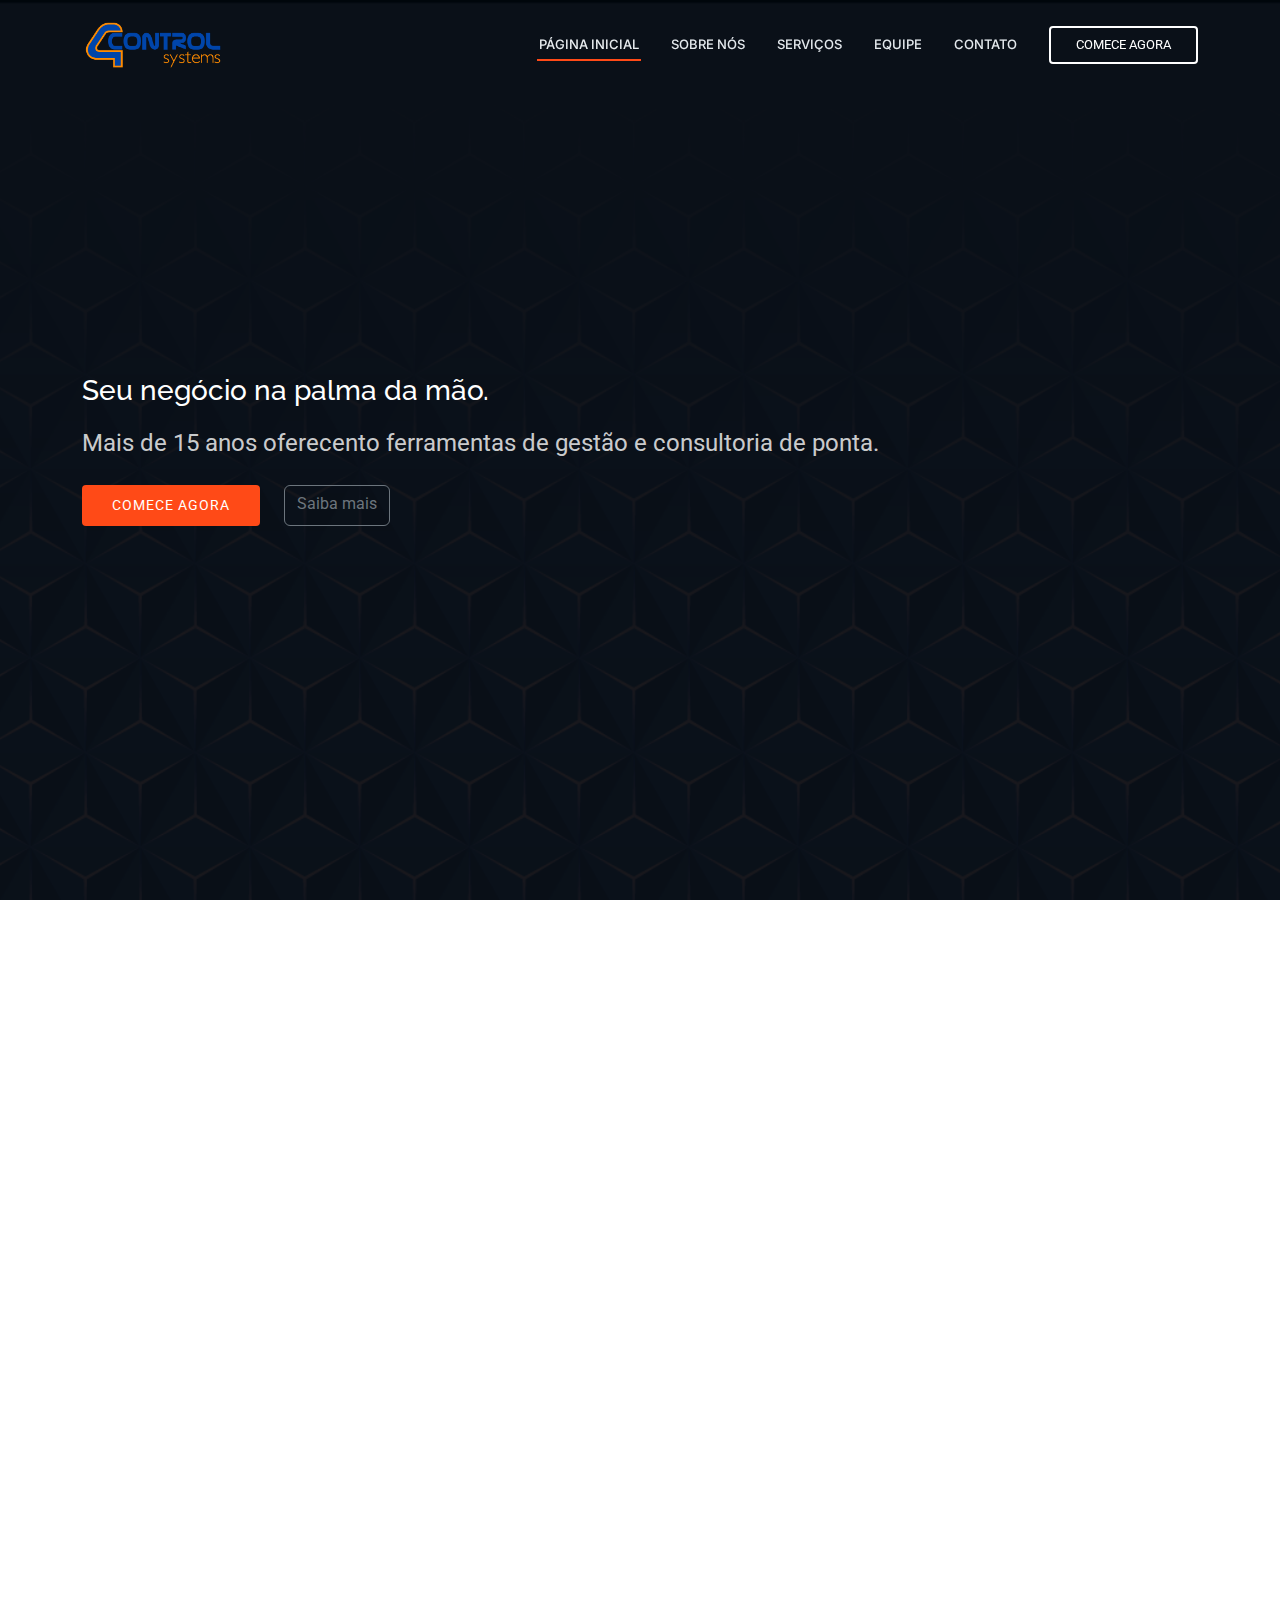
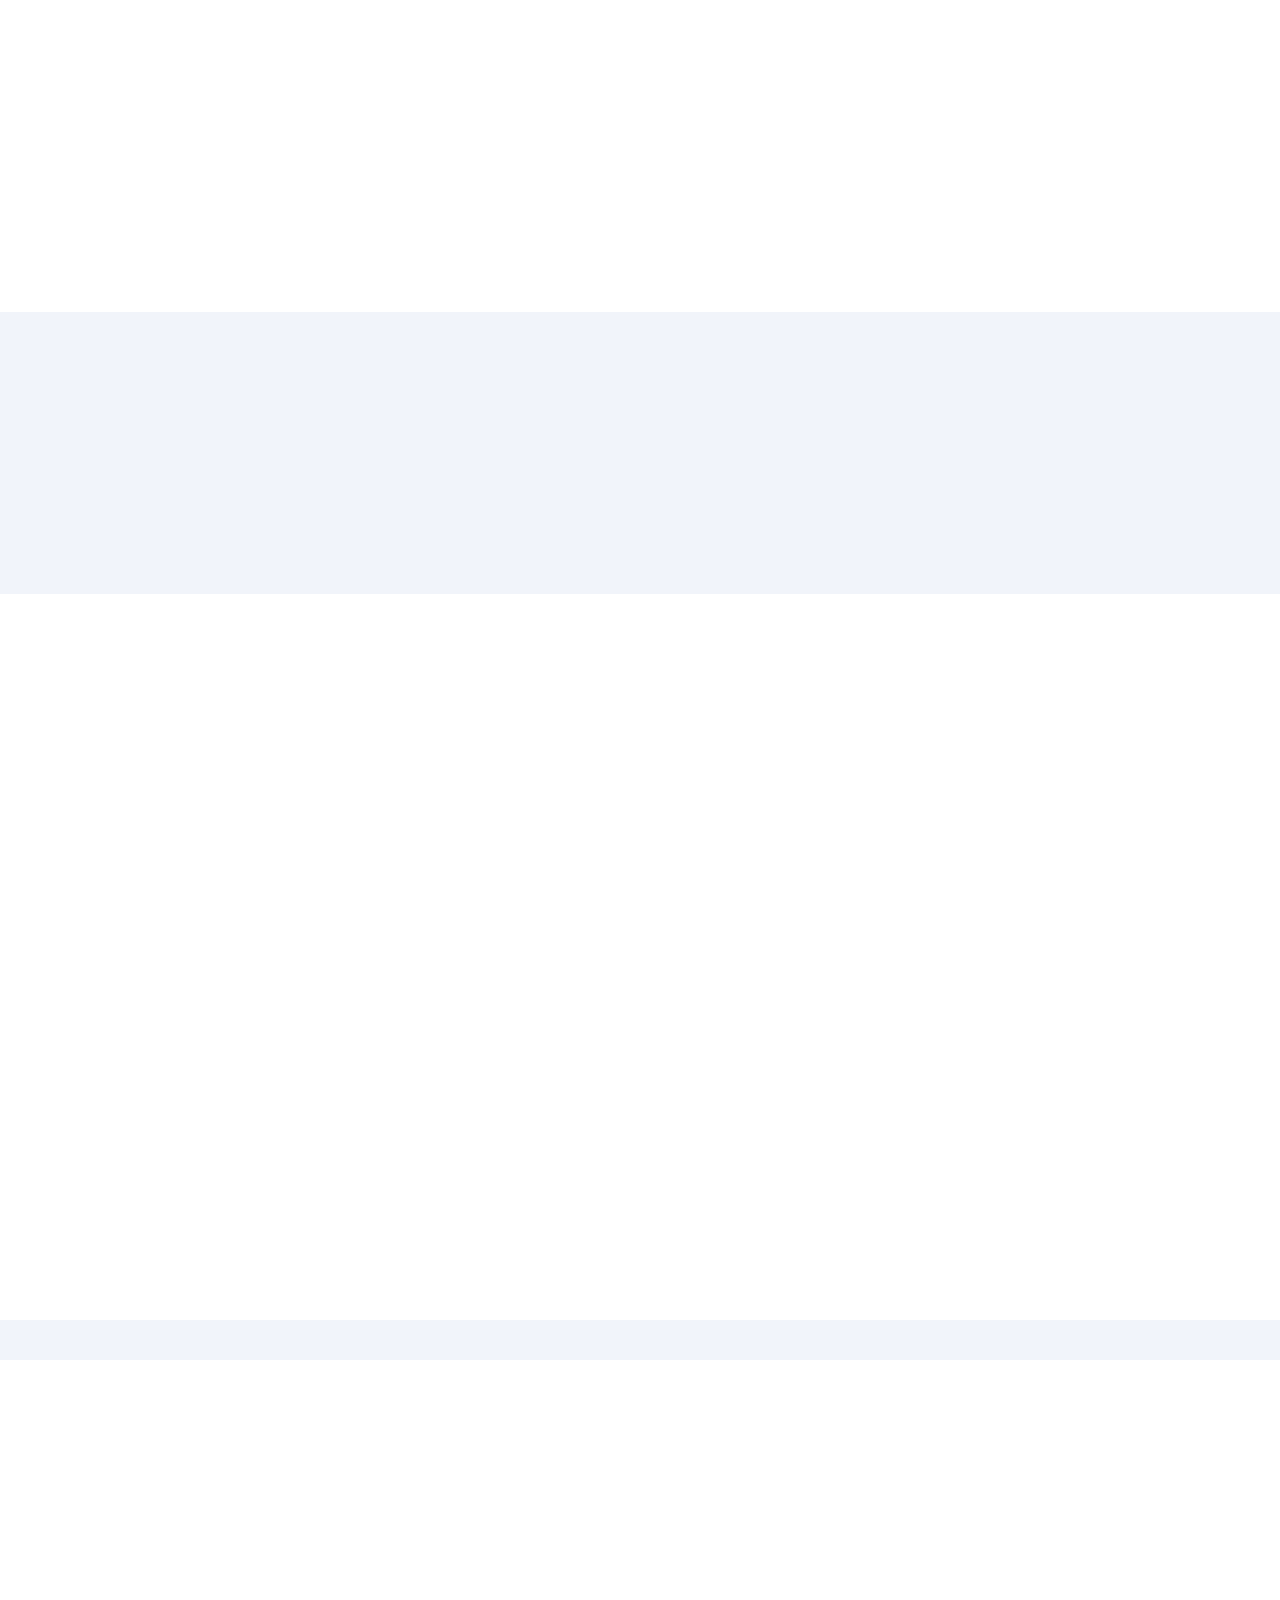
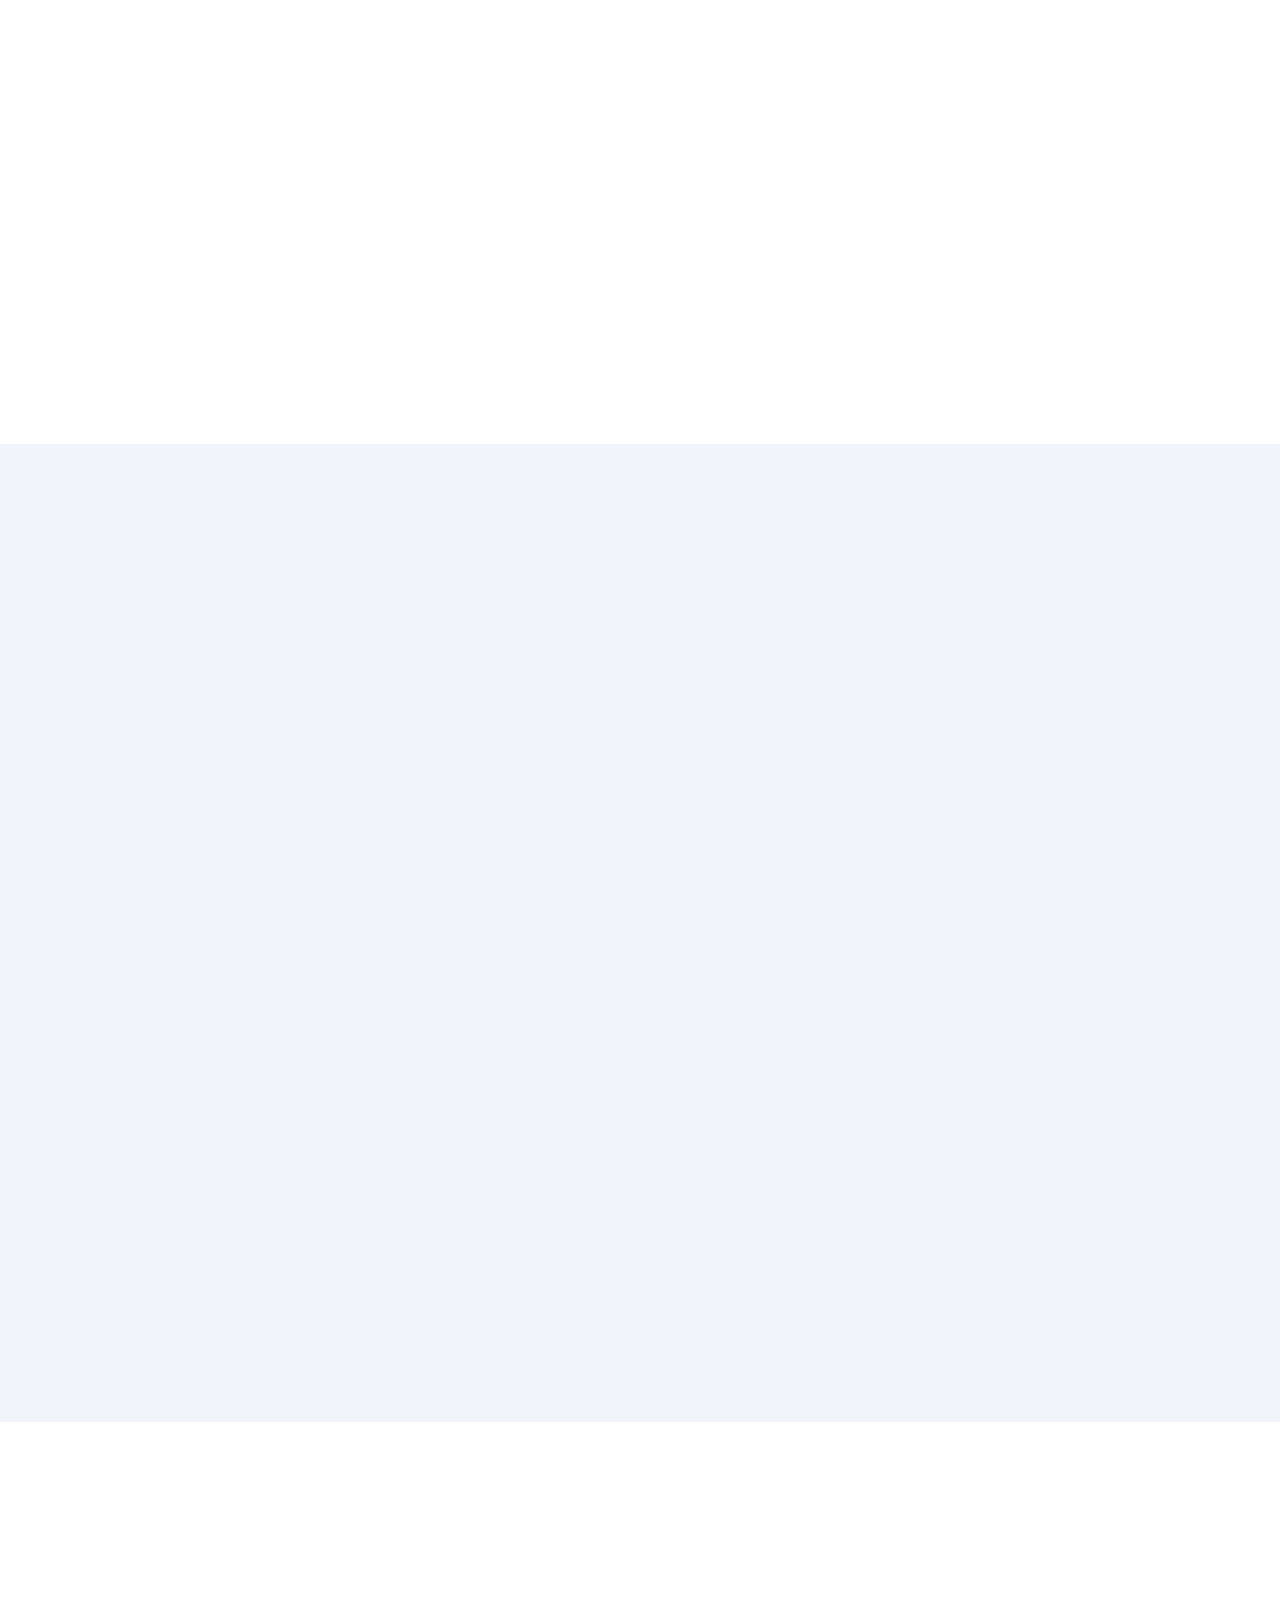
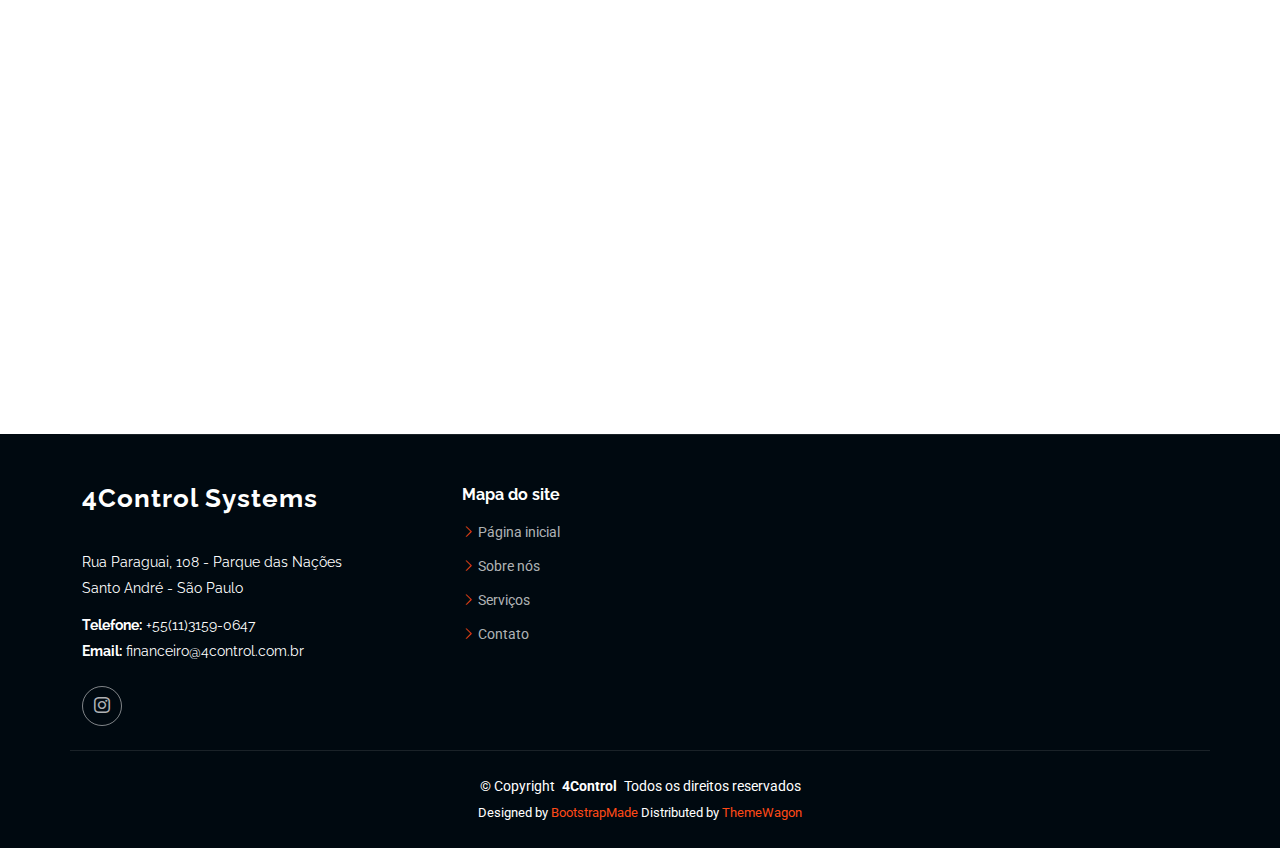
<file: index.html>
<!DOCTYPE html>
<html lang="en">

<head>
	<meta charset="utf-8">
	<meta content="width=device-width, initial-scale=1.0" name="viewport">
	<title>4Control Systems</title>
	<meta name="description" content="">
	<meta name="keywords" content="">

	<!-- Favicons -->
	<link href="assets/img/favicon.png" rel="icon">
	<link href="assets/img/apple-touch-icon.png" rel="apple-touch-icon">

	<!-- Fonts -->
	<link href="https://fonts.googleapis.com" rel="preconnect">
	<link href="https://fonts.gstatic.com" rel="preconnect" crossorigin>
	<link
		href="https://fonts.googleapis.com/css2?family=Roboto:ital,wght@0,100;0,300;0,400;0,500;0,700;0,900;1,100;1,300;1,400;1,500;1,700;1,900&family=Raleway:ital,wght@0,100;0,200;0,300;0,400;0,500;0,600;0,700;0,800;0,900;1,100;1,200;1,300;1,400;1,500;1,600;1,700;1,800;1,900&family=Inter:wght@100;200;300;400;500;600;700;800;900&display=swap"
		rel="stylesheet">

	<!-- Vendor CSS Files -->
	<link href="assets/vendor/bootstrap/css/bootstrap.min.css" rel="stylesheet">
	<link href="assets/vendor/bootstrap-icons/bootstrap-icons.css"
		rel="stylesheet">
	<link href="assets/vendor/aos/aos.css" rel="stylesheet">
	<link href="assets/vendor/glightbox/css/glightbox.min.css" rel="stylesheet">
	<link href="assets/vendor/swiper/swiper-bundle.min.css" rel="stylesheet">

	<!-- Main CSS File -->
	<link href="assets/css/main.css" rel="stylesheet">

	<!-- =======================================================
  * Template Name: Dewi
  * Template URL: https://bootstrapmade.com/dewi-free-multi-purpose-html-template/
  * Updated: Aug 07 2024 with Bootstrap v5.3.3
  * Author: BootstrapMade.com
  * License: https://bootstrapmade.com/license/
  ======================================================== -->
</head>

<body class="index-page">

	<header id="header" class="header d-flex align-items-center fixed-top">
		<div
			class="container-fluid container-xl position-relative d-flex align-items-center">

			<a href="index.html" class="logo d-flex align-items-center me-auto">
				<!-- Uncomment the line below if you also wish to use an image logo -->
				<img src="assets/img/logo/logo-1.png" alt="">
				<!-- <h1 class="sitename">4Control Systems</h1> -->
			</a>

			<nav id="navmenu" class="navmenu">
				<ul>
					<li><a href="#hero" class="active">Página inicial</a></li>
					<li><a href="#about">Sobre nós</a></li>
					<li><a href="#services">Serviços</a></li>
					<li><a href="#team">Equipe</a></li>
					<li><a href="#contact">Contato</a></li>
				</ul>
				<i class="mobile-nav-toggle d-xl-none bi bi-list"></i>
			</nav>

			<a class="cta-btn" href="index.html#contact">Comece agora</a>

		</div>
	</header>

	<main class="main">

		<!-- Hero Section -->
		<section id="hero" class="hero section dark-background">

			<img src="assets/img/grafismo-bg.png" alt="" data-aos="fade-in">

			<div class="container d-flex flex-column align-items-start">
				<h3 data-aos="fade-up" data-aos-delay="100">Seu negócio na palma
					da mão.</h3>
				<p data-aos="fade-up" data-aos-delay="200">Mais de 15 anos oferecento ferramentas de gestão e consultoria de ponta.</p>
				<div class="d-flex mt-4" data-aos="fade-up"
					data-aos-delay="300">
					<a href="#services" class="btn-get-started">Comece agora</a>
					<a href="#about"
						class="btn btn-outline-secondary ms-4">Saiba mais</a>
					<!-- <a href="https://www.youtube.com/watch?v=Y7f98aduVJ8" class="glightbox btn-watch-video d-flex align-items-center"><i class="bi bi-play-circle"></i><span>Saiba mais</span></a> -->
				</div>
			</div>

		</section><!-- /Hero Section -->

		<!-- About Section -->
		<section id="about" class="about section">

			<div class="container">

				<div class="row gy-4">
					<div class="col-lg-6" data-aos="fade-up"
						data-aos-delay="100">
						<h3>Sobre a 4Control</h3>
						<img src="assets/img/team/team-feninjer-1.jpg"
							class="img-about rounded-4 mb-4" width="498px" height="350px" alt="">
						<p>Nossa meta é fazer com que nossos clientes,
							independente do
							porte, tenham empresas mais bem administradas, pois
							no atual
							cenário competitivo, as empresas se destacam por ter
							melhor
							controle e uma visibilidade mais clara de todo o
							negócio,
							possibilitando uma reação com mais eficiência e
							flexibilidade
							garantindo satisfação com seu trabalho, melhores
							lucros e em
							conseqüência um crescimento sustentável.
							Com clientes em diversos estados do Brasil,
							prospectamos uma
							campanha de expansão internacional levando a
							qualidade de nossos
							produtos para uma nova etapa de crescimento onde
							nossa visão de
							futuro é estarmos posicionados entre as maiores e
							melhores
							empresas de desenvolvimento em soluções de gestão
							empresarial do
							Brasil.
						</p>
						<p>Temos a missão de desenvolver e fornecer soluções de
							gestão
							empresarial através de softwares e serviços para
							potencializar a
							rentabilidade dos nossos clientes.
							Nossos principais valores são um alto nível de
							agilidade no
							atendimento, simplicidade e acessibilidade para os
							clientes e seus
							usuários, além de uma grande harmonia ética e de
							costumes em tudo
							o que fazemos.
						</p>
					</div>
					<div class="col-lg-6" data-aos="fade-up"
						data-aos-delay="250">
						<div class="content ps-0 ps-lg-5">
							<p class="fst-italic">
								Somos uma empresa dedicada ao planejamento e
								desenvolvimento de
								soluções em software e hardware, marcada pela
								inovação,
								criatividade e agilidade no suporte à gestão.
							</p>
							<ul>
								<li><i class="bi bi-check-circle-fill"></i>
									<span>Implementação
										de soluções de forma completa e sem
										problemas de
										compatibilidade.</span>
								</li>
								<li><i class="bi bi-check-circle-fill"></i>
									<span>Consultoria
										empresarial de processos para comércio e
										indústria.</span>
								</li>
								<li><i class="bi bi-check-circle-fill"></i>
									<span>Prazos justos
										e confiabilidade.</span>
								</li>
							</ul>
							<p>
								Oferecemos soluções para todos os segmentos de
								negócios, desde o
								varejo até a indústria, independente do ramo de
								atuação, desde
								as empresas iniciantes até as de grande porte
								com dezenas de
								filiais.
								Com grande experiência, buscamos a excelência em
								atendimento, e
								seguimos expandindo nossa carteira de
								fidelização, crescendo
								juntamente com cada uma das empresas atendidas e
								consolidando-se
								entre as líderes em software de gestão de
								negócios, fornecendo
								produtos e serviços que impulsionam a inovação
								empresarial de
								nossos clientes.
							</p>

							<div class="position-relative mt-4">
								<img src="assets/img/about-2.jpg"
									class="img-fluid rounded-4" alt="">
								<a href="https://www.youtube.com/watch?v=Y7f98aduVJ8"
									class="glightbox pulsating-play-btn"></a>
							</div>
						</div>
					</div>
				</div>

			</div>

		</section><!-- /About Section -->

		<!-- Stats Section -->
		<section id="stats" class="stats section light-background">

			<div class="container" data-aos="fade-up" data-aos-delay="100">

				<div class="row gy-4">

					<div class="col-lg-3 col-md-6">
						<div
							class="stats-item d-flex align-items-center w-100 h-100">
							<i
								class="bi bi-emoji-smile color-blue flex-shrink-0"></i>
							<div>
								<span data-purecounter-start="0"
									data-purecounter-end="84"
									data-purecounter-duration="1"
									class="purecounter"></span>
								<p>Clientes parceiros</p>
							</div>
						</div>
					</div><!-- End Stats Item -->

					<div class="col-lg-3 col-md-6">
						<div
							class="stats-item d-flex align-items-center w-100 h-100">
							<i
								class="bi bi-journal-richtext color-orange flex-shrink-0"></i>
							<div>
								<span data-purecounter-start="0"
									data-purecounter-end="5"
									data-purecounter-duration="1"
									class="purecounter"></span>
								<p>+Ferramentas</p>
							</div>
						</div>
					</div><!-- End Stats Item -->

					<div class="col-lg-3 col-md-6">
						<div
							class="stats-item d-flex align-items-center w-100 h-100">
							<i
								class="bi bi-headset color-green flex-shrink-0"></i>
							<div>
								<span data-purecounter-start="0"
									data-purecounter-end="45"
									data-purecounter-duration="1"
									class="purecounter"></span>
								<p>Horas de suporte por semana</p>
							</div>
						</div>
					</div><!-- End Stats Item -->

					<div class="col-lg-3 col-md-6">
						<div
							class="stats-item d-flex align-items-center w-100 h-100">
							<i
								class="bi bi-people color-pink flex-shrink-0"></i>
							<div>
								<span data-purecounter-start="0"
									data-purecounter-end="20"
									data-purecounter-duration="1"
									class="purecounter"></span>
								<p>Colaboradores</p>
							</div>
						</div>
					</div><!-- End Stats Item -->

				</div>

			</div>

		</section><!-- /Stats Section -->

		<!-- Services Section -->
		<section id="services" class="services section">

			<!-- Section Title -->
			<div class="container section-title" data-aos="fade-up">
				<h2>O que oferecemos</h2>
				<p>Ferramentas e serviços<br></p>
			</div><!-- End Section Title -->

			<div class="container" data-aos="fade-up" data-aos-delay="100">

				<div class="row gy-5">

					<div class="col-xl-4 col-md-6" data-aos="zoom-in"
						data-aos-delay="200">
						<div class="service-item">
							<div class="img">
								<img src="assets/img/system.png"
									class="img-fluid" alt="">
							</div>
							<div class="details position-relative">
								<div class="icon">
									<i class="bi bi-activity"></i>
								</div>
								<a href="#services-2"
									class="stretched-link">
									<h3>Fortyus</h3>
								</a>
								<p>Nosso principal produto de tecnologia. Uma
									ferramenta completa de gestão para o seu
									negócio, desenvolvido para se adaptar aos
									seus modelos e processos.</p>
							</div>
						</div>
					</div><!-- End Service Item -->

					<div class="col-xl-4 col-md-6" data-aos="zoom-in"
						data-aos-delay="300">
						<div class="service-item">
							<div class="img">
								<img src="assets/img/reports.jpg"
									class="img-fluid" alt="">
							</div>
							<div class="details position-relative">
								<div class="icon">
									<i class="bi bi-broadcast"></i>
								</div>
								<a href="#"
									class="stretched-link">
									<h3>Power BI</h3>
								</a>
								<p>Uma ferramenta poderosa desenvolvida pela
									gigante Microsoft, que permite ter as
									informações da sua empresa de forma fácil e
									prática na tela.
								</p>
							</div>
						</div>
					</div><!-- End Service Item -->

					<div class="col-xl-4 col-md-6" data-aos="zoom-in"
						data-aos-delay="400">
						<div class="service-item">
							<div class="img">
								<img src="assets/img/consulting.jpg"
									class="img-fluid" alt="">
							</div>
							<div class="details position-relative">
								<div class="icon">
									<i class="bi bi-easel"></i>
								</div>
								<a href="#"
									class="stretched-link">
									<h3>Consultoria</h3>
								</a>
								<p>Precisando de uma mão para ajustar os
									processos e garantir o sucesso? Nós podemos
									te ajudar.
								</p>
							</div>
						</div>
					</div><!-- End Service Item -->

				</div>

			</div>

		</section><!-- /Services Section -->

		<!-- Clients Section -->
		<section id="clients" class="clients section light-background">

			<div class="container" data-aos="fade-up">

				<div class="row gy-4">

					<!-- <div class="col-xl-2 col-md-3 col-6 client-logo">
						<img src="assets/img/clients/client-1.png" class="img-fluid" alt="">
					</div>

					<div class="col-xl-2 col-md-3 col-6 client-logo">
						<img src="assets/img/clients/client-2.png" class="img-fluid" alt="">
					</div>

					<div class="col-xl-2 col-md-3 col-6 client-logo">
						<img src="assets/img/clients/client-3.png" class="img-fluid" alt="">
					</div>

					<div class="col-xl-2 col-md-3 col-6 client-logo">
						<img src="assets/img/clients/client-4.png" class="img-fluid" alt="">
					</div>

					<div class="col-xl-2 col-md-3 col-6 client-logo">
						<img src="assets/img/clients/client-5.png" class="img-fluid" alt="">
					</div>

					<div class="col-xl-2 col-md-3 col-6 client-logo">
						<img src="assets/img/clients/client-6.png" class="img-fluid" alt="">
					</div> -->

				</div>

			</div>

		</section>
		<!-- /Clients Section -->

		<!-- Features Section -->
		<section id="features" class="features section">

			<div class="container">

				<ul class="nav nav-tabs row  d-flex" data-aos="fade-up"
					data-aos-delay="100">
					<li class="nav-item col-3">
						<a class="nav-link active show" data-bs-toggle="tab"
							data-bs-target="#features-tab-1">
							<i class="bi bi-binoculars"></i>
							<h4 class="d-none d-lg-block">Saiba tudo que acontece na sua empresa</h4>
						</a>
					</li>
					<li class="nav-item col-3">
						<a class="nav-link" data-bs-toggle="tab"
							data-bs-target="#features-tab-2">
							<i class="bi bi-box-seam"></i>
							<h4 class="d-none d-lg-block">Mais controle para seu estoque e sua produção
							</h4>
						</a>
					</li>
					<li class="nav-item col-3">
						<a class="nav-link" data-bs-toggle="tab"
							data-bs-target="#features-tab-3">
							<i class="bi bi-brightness-high"></i>
							<h4 class="d-none d-lg-block">Saiba o que acontece
								com seu dinheiro</h4>
						</a>
					</li>
					<li class="nav-item col-3">
						<a class="nav-link" data-bs-toggle="tab"
							data-bs-target="#features-tab-4">
							<i class="bi bi-command"></i>
							<h4 class="d-none d-lg-block">Inove e melhore ainda mais seus processos</h4>
						</a>
					</li>
				</ul><!-- End Tab Nav -->

				<div class="tab-content" data-aos="fade-up"
					data-aos-delay="200">

					<div class="tab-pane fade active show" id="features-tab-1">
						<div class="row">
							<div
								class="col-lg-6 order-2 order-lg-1 mt-3 mt-lg-0">
								<h3>Saiba tudo que acontece na sua empresa</h3>
								<p class="fst-italic">
									Em um ambiente corporativo cada vez mais dinâmico e competitivo, conhecer o que está acontecendo dentro da sua empresa é essencial para tomar decisões rápidas e assertivas.
								</p>
								<ul>
									<li><i class="bi bi-check2-all"></i>
										<span>Análise de dados: Utilize ferramentas avançadas de análise para interpretar grandes volumes de dados e gerar insights estratégicos.</span>
									</li>
									<li><i class="bi bi-check2-all"></i>
										<span>Segurança da informação: Garanta que todas as informações sensíveis estejam protegidas com controles de segurança.</span>.
									</li>
									<li><i class="bi bi-check2-all"></i>
										<span>Suporte eficiente: Conte com um suporte técnico disponível para resolver qualquer problema e te apoiar nas análies de dados.</span>
									</li>
								</ul>
								<p>
									Com nossa parceria, você terá o poder de otimizar processos, aumentar a eficiência operacional e fomentar uma cultura de transparência e colaboração. Transforme a maneira como você gerencia sua empresa e esteja sempre um passo à frente.
								</p>
							</div>
							<div
								class="col-lg-6 order-1 order-lg-2 text-center">
								<img src="assets/img/services.jpg" alt=""
									class="img-fluid">
							</div>
						</div>
					</div><!-- End Tab Content Item -->

					<div class="tab-pane fade" id="features-tab-2">
						<div class="row">
							<div
								class="col-lg-6 order-2 order-lg-1 mt-3 mt-lg-0">
								<h3>Mais controle para seu estoque e sua produção</h3>
								<p class="fst-italic">
									No mundo da manufatura e distribuição, gerenciar eficientemente o estoque e a produção é crucial para a rentabilidade e satisfação do cliente.
								</p>
								<p>
									Apresentamos soluções que oferecem controle total sobre cada etapa do seu processo produtivo e de gerenciamento de estoque.
								</p>
								
								<ul>
									<li><i class="bi bi-check2-all"></i>
										<span>Gestão de inventário: Controle o movimento de entradas e saídas de mercadorias com precisão, evitando excesso de estoque ou faltas inesperadas.</span>
									</li>
									<li><i class="bi bi-check2-all"></i>
										<span>Análise de desempenho: Utilize ferramentas de análise para avaliar o desempenho do estoque e da produção, identificando áreas de melhoria e oportunidades de crescimento.</span>
									</li>
									<li><i class="bi bi-check2-all"></i>
										<span>Planejamento de produção: Planeje e otimize sua linha de produção, alocando recursos de maneira eficiente e minimizando desperdícios.</span>
									</li>
								</ul>
								<p>
									Com essas ferramentas, você terá a capacidade de gerenciar seu estoque e produção de maneira mais eficiente, reduzindo custos e melhorando a satisfação dos clientes. Controle total está ao seu alcance, permitindo que sua empresa opere de forma mais ágil e eficaz.
								</p>
							</div>
							<div
								class="col-lg-6 order-1 order-lg-2 text-center">
								<img src="assets/img/working-4.jpg" alt=""
									class="img-fluid">
							</div>
						</div>
					</div><!-- End Tab Content Item -->

					<div class="tab-pane fade" id="features-tab-3">
						<div class="row">
							<div
								class="col-lg-6 order-2 order-lg-1 mt-3 mt-lg-0">
								<h3>Saiba o que acontece com seu dinheiro</h3>
								<p class="fst-italic">
									Em tempos de incerteza econômica, ter controle total sobre suas finanças pessoais ou empresariais é mais importante do que nunca.
								</p>
								<p>
									Apresentamos soluções poderosas que oferecem uma visão abrangente e detalhada de todas as suas transações financeiras.
								</p>
								<ul>
									<li><i class="bi bi-check2-all"></i>
										<span>Painel de controle financeiro: Acompanhe todas as suas receitas e despesas com relatórios financeiros personalizados.</span>
									</li>
									<li><i class="bi bi-check2-all"></i>
										<span>Análise de gastos: Utilize ferramentas de análise para identificar padrões de gastos e áreas onde você pode economizar mais.</span>
									</li>
									<li><i class="bi bi-check2-all"></i>
										<span>Praticidade para pagamentos e recebimentos: Realize e gerencie pagamentos e recebimentos de forma rápida e segura com integrações simplificadas, garantindo que todas as transações sejam processadas eficientemente.</span>
									</li>
								</ul>
								<p>
									Tomar decisões financeiras mais informadas, evitar surpresas desagradáveis e garantir que seu dinheiro esteja sempre trabalhando a seu favor são pontos primordiais para o sucesso. Transforme a maneira como você gerencia suas finanças e alcance seus objetivos econômicos com segurança e eficiência.
								</p>
							</div>
							<div
								class="col-lg-6 order-1 order-lg-2 text-center">
								<img src="assets/img/working-2.jpg" alt=""
									class="img-fluid">
							</div>
						</div>
					</div><!-- End Tab Content Item -->

					<div class="tab-pane fade" id="features-tab-4">
						<div class="row">
							<div
								class="col-lg-6 order-2 order-lg-1 mt-3 mt-lg-0">
								<h3>Inove e melhore ainda mais seus processos</h3>
								<p class="fst-italic">
									Para manter a competitividade e a eficiência no mercado atual, é fundamental adotar novas abordagens e tecnologias que aprimorem os processos internos da sua empresa.
								</p>
								<p>
									Com a 4Control a inovação contínua e a otimização de todas as suas operações ocorre constantemente com o suporte de toda nossa equipe. Você poderá introduzir inovações que impulsionem a eficiência, reduzam custos e melhorem a qualidade dos seus processos. Esteja à frente da concorrência e transforme sua empresa em um modelo de eficiência e inovação contínua.
								</p>
							</div>
							<div
								class="col-lg-6 order-1 order-lg-2 text-center">
								<img src="assets/img/working-3.jpg" alt=""
									class="img-fluid">
							</div>
						</div>
					</div><!-- End Tab Content Item -->

				</div>

			</div>

		</section><!-- /Features Section -->

		<!-- Services 2 Section -->
		<section id="services-2" class="services-2 section light-background">

			<!-- Section Title -->
			<div class="container section-title" data-aos="fade-up">
				<h2>Nossa principal ferramenta</h2>
				<p>Conheça o Fortyus</p>
			</div><!-- End Section Title -->

			<div class="container">

				<div class="row gy-4">

					<div class="col-md-6" data-aos="fade-up"
						data-aos-delay="100">
						<div
							class="service-item d-flex position-relative h-100">
							<i class="bi bi-briefcase icon flex-shrink-0"></i>
							<div>
								<h4 class="title"><a href="#contact"
										class="stretched-link">Controle de
										estoque</a></h4>
								<p class="description">
									As ferramentas de controle de estoque do Fortyus permitem monitorar e registrar o movimento de mercadorias com eficiência e clareza, ajudando a evitar excessos ou faltas.
								</p>
							</div>
						</div>
					</div><!-- End Service Item -->

					<div class="col-md-6" data-aos="fade-up"
						data-aos-delay="200">
						<div
							class="service-item d-flex position-relative h-100">
							<i
								class="bi bi-card-checklist icon flex-shrink-0"></i>
							<div>
								<h4 class="title"><a href="#contact"
										class="stretched-link">Vendas</a></h4>
								<p class="description">
									Um módulo de vendas eficiente e fácil de manusear é crucial para qualquer negócio que busca aumentar sua eficiência e melhorar a gestão de suas transações comerciais. Com o Fortyus, o dinamismo e a praticidade são garantidos.
								</p>
							</div>
						</div>
					</div><!-- End Service Item -->

					<div class="col-md-6" data-aos="fade-up"
						data-aos-delay="300">
						<div
							class="service-item d-flex position-relative h-100">
							<i class="bi bi-bar-chart icon flex-shrink-0"></i>
							<div>
								<h4 class="title"><a href="#contact"
										class="stretched-link">Relatórios</a>
								</h4>
								<p class="description">
									Acompanhar métricas essenciais, melhorar a visibilidade e o controle sobre as operações são fundamentais. Para isso nossa ferramenta conta com diversos relatórios e filtros, além da possibilidade de ser utilizado junto ao poderoso Power BI.
								</p>
							</div>
						</div>
					</div><!-- End Service Item -->

					<div class="col-md-6" data-aos="fade-up"
						data-aos-delay="600">
						<div
							class="service-item d-flex position-relative h-100">
							<i
								class="bi bi-calendar4-week icon flex-shrink-0"></i>
							<div>
								<h4 class="title"><a href="#contact"
										class="stretched-link">Finanças</a></h4>
								<p class="description">
									O Fortyus permite o acompanhamento e controle detalhado das receitas e despesas, ajudando a manter a saúde financeira da empresa. Com funcionalidades como conciliação bancária, emissão de boletos, gestão de contas a pagar e a receber, e geração de relatórios financeiros precisos, esse módulo facilita a tomada de decisões informadas e estratégicas.
								</p>
							</div>
						</div>
					</div><!-- End Service Item -->

					<div class="col-md-6" data-aos="fade-up"
						data-aos-delay="400">
						<div
							class="service-item d-flex position-relative h-100">
							<i class="bi bi-binoculars icon flex-shrink-0"></i>
							<div>
								<h4 class="title"><a href="#contact"
										class="stretched-link">Indústria</a>
								</h4>
								<p class="description">
									O módulo de indústria permite o controle detalhado de todas as etapas da produção, desde o planejamento e programação até a execução e monitoramento. Com funcionalidades como controle de contas, rastreamento de materiais e gestão de recursos, o módulo facilita a identificação de gargalos e perdas, além da implementação de melhorias contínuas.
								</p>
							</div>
						</div>
					</div><!-- End Service Item -->

					<div class="col-md-6" data-aos="fade-up"
						data-aos-delay="500">
						<div
							class="service-item d-flex position-relative h-100">
							<i
								class="bi bi-brightness-high icon flex-shrink-0"></i>
							<div>
								<h4 class="title"><a href="#contact"
										class="stretched-link">E muito
										mais...</a></h4>
								<p class="description">
									Tudo isso e muito mais é possível com o Fortyus que além de fornecer todas estas ferramentas, ainda conta com uma infraestutura que permite a utilização através da web, permitindo que seja acessado de qualquer lugar.
								</p>
							</div>
						</div>
					</div><!-- End Service Item -->

				</div>

			</div>

		</section><!-- /Services 2 Section -->

		<!-- Testimonials Section
		<section id="testimonials" class="testimonials section dark-background">

			<img src="assets/img/testimonials-bg.jpg" class="testimonials-bg"
				alt="">

			<div class="container" data-aos="fade-up" data-aos-delay="100">

				<div class="swiper init-swiper">
					<script type="application/json" class="swiper-config">
            {
              "loop": true,
              "speed": 600,
              "autoplay": {
                "delay": 5000
              },
              "slidesPerView": "auto",
              "pagination": {
                "el": ".swiper-pagination",
                "type": "bullets",
                "clickable": true
              }
            }
          </script>
					<div class="swiper-wrapper">

						<div class="swiper-slide">
							<div class="testimonial-item">
								<img src="assets/img/testimonials/testimonials-1.jpg"
									class="testimonial-img" alt="">
								<h3>José Antonio</h3>
								<h4>Costantini</h4>
								<div class="stars">
									<i class="bi bi-star-fill"></i><i
										class="bi bi-star-fill"></i><i
										class="bi bi-star-fill"></i><i
										class="bi bi-star-fill"></i><i
										class="bi bi-star-fill"></i>
								</div>
								<p>
									<i class="bi bi-quote quote-icon-left"></i>
									<span>Proin iaculis purus consequat sem cure
										digni ssim donec
										porttitora entum suscipit rhoncus.
										Accusantium quam,
										ultricies eget id, aliquam eget nibh et.
										Maecen aliquam,
										risus at semper.</span>
									<i class="bi bi-quote quote-icon-right"></i>
								</p>
							</div>
						</div>

						<div class="swiper-slide">
							<div class="testimonial-item">
								<img src="assets/img/testimonials/testimonials-2.jpg"
									class="testimonial-img" alt="">
								<h3>Marcia Longman</h3>
								<h4>Longman</h4>
								<div class="stars">
									<i class="bi bi-star-fill"></i><i
										class="bi bi-star-fill"></i><i
										class="bi bi-star-fill"></i><i
										class="bi bi-star-fill"></i><i
										class="bi bi-star-fill"></i>
								</div>
								<p>
									<i class="bi bi-quote quote-icon-left"></i>
									<span>Export tempor illum tamen malis malis
										eram quae irure
										esse labore quem cillum quid cillum eram
										malis quorum velit
										fore eram velit sunt aliqua noster
										fugiat irure amet legam
										anim culpa.</span>
									<i class="bi bi-quote quote-icon-right"></i>
								</p>
							</div>
						</div>

						<div class="swiper-slide">
							<div class="testimonial-item">
								<img src="assets/img/testimonials/testimonials-3.jpg"
									class="testimonial-img" alt="">
								<h3>Jena Karlis</h3>
								<h4>Store Owner</h4>
								<div class="stars">
									<i class="bi bi-star-fill"></i><i
										class="bi bi-star-fill"></i><i
										class="bi bi-star-fill"></i><i
										class="bi bi-star-fill"></i><i
										class="bi bi-star-fill"></i>
								</div>
								<p>
									<i class="bi bi-quote quote-icon-left"></i>
									<span>Enim nisi quem export duis labore
										cillum quae magna enim
										sint quorum nulla quem veniam duis minim
										tempor labore quem
										eram duis noster aute amet eram fore
										quis sint minim.</span>
									<i class="bi bi-quote quote-icon-right"></i>
								</p>
							</div>
						</div>

						<div class="swiper-slide">
							<div class="testimonial-item">
								<img src="assets/img/testimonials/testimonials-4.jpg"
									class="testimonial-img" alt="">
								<h3>Matt Brandon</h3>
								<h4>Freelancer</h4>
								<div class="stars">
									<i class="bi bi-star-fill"></i><i
										class="bi bi-star-fill"></i><i
										class="bi bi-star-fill"></i><i
										class="bi bi-star-fill"></i><i
										class="bi bi-star-fill"></i>
								</div>
								<p>
									<i class="bi bi-quote quote-icon-left"></i>
									<span>Fugiat enim eram quae cillum dolore
										dolor amet nulla
										culpa multos export minim fugiat minim
										velit minim dolor
										enim duis veniam ipsum anim magna sunt
										elit fore quem dolore
										labore illum veniam.</span>
									<i class="bi bi-quote quote-icon-right"></i>
								</p>
							</div>
						</div>

						<div class="swiper-slide">
							<div class="testimonial-item">
								<img src="assets/img/testimonials/testimonials-5.jpg"
									class="testimonial-img" alt="">
								<h3>John Larson</h3>
								<h4>Entrepreneur</h4>
								<div class="stars">
									<i class="bi bi-star-fill"></i><i
										class="bi bi-star-fill"></i><i
										class="bi bi-star-fill"></i><i
										class="bi bi-star-fill"></i><i
										class="bi bi-star-fill"></i>
								</div>
								<p>
									<i class="bi bi-quote quote-icon-left"></i>
									<span>Quis quorum aliqua sint quem legam
										fore sunt eram irure
										aliqua veniam tempor noster veniam enim
										culpa labore duis
										sunt culpa nulla illum cillum fugiat
										legam esse veniam culpa
										fore nisi cillum quid.</span>
									<i class="bi bi-quote quote-icon-right"></i>
								</p>
							</div>
						</div>

					</div>
					<div class="swiper-pagination"></div>
				</div>

			</div>

		</section>
		Testimonials Section -->

		<!-- Team Section
		<section id="team" class="testimonials team section light-background">

			
			<div class="container section-title" data-aos="fade-up">
				<h2>Colaboradores</h2>
				<p>Conehça nossa equipe</p>
			</div>

			<div class="container" data-aos="fade-up" data-aos-delay="100">

				<div class="swiper init-swiper">
					<script type="application/json" class="swiper-config">
            {
              "loop": true,
              "speed": 600,
              "autoplay": {
                "delay": 5000
              },
              "slidesPerView": "auto",
              "pagination": {
                "el": ".swiper-pagination",
                "type": "bullets",
                "clickable": true
              }
            }
          </script>
					<div class="swiper-wrapper">

						<div class="swiper-slide">

							<div class="row">
								<div class="col-md-3">
									<div class="member">
										<div class="pic"><img
												src="assets/img/team/team-1.jpg"
												class="img-fluid" alt=""></div>
										<div class="member-info">
											<h4>Cleber Francisco</h4>
											<span>Ceo &amp; Fundador</span>
											<div class="social">
												<a href=""><i
														class="bi bi-linkedin"></i></a>
											</div>
										</div>
									</div>
								</div>
	
								<div class="col-md-3">
									<div class="member">
										<div class="pic"><img
												src="assets/img/team/team-1.jpg"
												class="img-fluid" alt=""></div>
										<div class="member-info">
											<h4>Tabajara Augusto</h4>
											<span>Ceo &amp; Fundador</span>
											<div class="social">
												<a href=""><i
														class="bi bi-linkedin"></i></a>
											</div>
										</div>
									</div>
								</div>
	
								<div class="col-md-3">
									<div class="member">
										<div class="pic"><img
												src="assets/img/team/team-1.jpg"
												class="img-fluid" alt=""></div>
										<div class="member-info">
											<h4>Jaqueline Almeida</h4>
											<span>Gerente de Suporte</span>
											<div class="social">
												<a href=""><i
														class="bi bi-linkedin"></i></a>
											</div>
										</div>
									</div>
								</div>

								<div class="col-md-3">
									<div class="member">
										<div class="pic"><img
												src="assets/img/team/team-1.jpg"
												class="img-fluid" alt=""></div>
										<div class="member-info">
											<h4>Rafael Pagani</h4>
											<span>Gerente de Programação</span>
											<div class="social">
												<a href=""><i
														class="bi bi-linkedin"></i></a>
											</div>
										</div>
									</div>
								</div>
							</div>
							
						</div>

						<div class="swiper-slide">

							<div class="row">
								<div class="col-md-3">
									<div class="member">
										<div class="pic"><img
												src="assets/img/team/team-1.jpg"
												class="img-fluid" alt=""></div>
										<div class="member-info">
											<h4>Alan Ferreira</h4>
											<span>Gerente de Implantação</span>
											<div class="social">
												<a href=""><i
														class="bi bi-linkedin"></i></a>
											</div>
										</div>
									</div>
								</div>
	
								<div class="col-md-3">
									<div class="member">
										<div class="pic"><img
												src="assets/img/team/team-1.jpg"
												class="img-fluid" alt=""></div>
										<div class="member-info">
											<h4>Cleber Francisco</h4>
											<span>Ceo &amp; Fundador</span>
											<div class="social">
												<a href=""><i
														class="bi bi-linkedin"></i></a>
											</div>
										</div>
									</div>
								</div>
	
								<div class="col-md-3">
									<div class="member">
										<div class="pic"><img
												src="assets/img/team/team-1.jpg"
												class="img-fluid" alt=""></div>
										<div class="member-info">
											<h4>Cleber Francisco</h4>
											<span>Ceo &amp; Fundador</span>
											<div class="social">
												<a href=""><i
														class="bi bi-linkedin"></i></a>
											</div>
										</div>
									</div>
								</div>

								<div class="col-md-3">
									<div class="member">
										<div class="pic"><img
												src="assets/img/team/team-1.jpg"
												class="img-fluid" alt=""></div>
										<div class="member-info">
											<h4>Cleber Francisco</h4>
											<span>Ceo &amp; Fundador</span>
											<div class="social">
												<a href=""><i
														class="bi bi-linkedin"></i></a>
											</div>
										</div>
									</div>
								</div>
							</div>
							
						</div>

					</div>
					<div class="swiper-pagination"></div>
				</div>

			</div>

		</section>
		Team Section -->

		<!-- Contact Section -->
		<section id="contact" class="contact section">

			<!-- Section Title -->
			<div class="container section-title" data-aos="fade-up">
				<h2>Contato</h2>
				<p>Fale conosco por e-mail ou pelo Whatsapp</p>
			</div><!-- End Section Title -->

			<div class="container" data-aos="fade-up" data-aos-delay="100">

				<div class="row gy-4">
					<div class="col-lg-6 ">
						<div class="row gy-4">

							<div class="col-lg-12">
								<div class="info-item d-flex flex-column justify-content-center align-items-center"
									data-aos="fade-up" data-aos-delay="200">
									<i class="bi bi-geo-alt"></i>
									<h3>Endereço</h3>
									<p>Rua Paraguai, 108 - Parque das Nações,
										Santo André - SP</p>
								</div>
							</div><!-- End Info Item -->

							<div class="col-md-6">
								<div class="info-item d-flex flex-column justify-content-center align-items-center"
									data-aos="fade-up" data-aos-delay="300">
									<div class="row gap-2">
										<i class="bi bi-telephone"></i>
										<i class="bi bi-whatsapp"></i>
									</div>
									<h3>Telefone / Whatsapp</h3>
									<p>+55(11)3151-6329  /  +55(11)3159-0647</p>
									<p></p>
								</div>
							</div><!-- End Info Item -->

							<div class="col-md-6">
								<div class="info-item d-flex flex-column justify-content-center align-items-center"
									data-aos="fade-up" data-aos-delay="400">
									<i class="bi bi-envelope"></i>
									<h3>Email</h3>
									<p>financeiro@4control.com.br</p>
								</div>
							</div><!-- End Info Item -->

						</div>
					</div>

					<div class="col-lg-6">
						<form action="forms/contact.php" method="post"
							class="php-email-form" data-aos="fade-up"
							data-aos-delay="500">
							<div class="row gy-4 d-flex justify-content-center">

								<div class="col-md-12">
									<input type="text" id="customer-name" name="customer-name"
										class="form-control"
										placeholder="Seu nome" required="">
								</div>

								<!-- <div class="col-md-6 ">
									<input type="phone" class="form-control"
									id="phone-contact" name="phone-contact" placeholder="Seu telefone"
										required="">
								</div> -->

								<!-- <div class="col-md-12">
									<input type="text" class="form-control"
										id="subject" name="subject" placeholder="Assunto"
										required="">
								</div> -->

								<div class="col-md-12">
									<textarea class="form-control"
									id="message" name="message" rows="4"
										placeholder="Mensagem"
										required=""></textarea>
								</div>

								<div class="col-md-12 text-center">
									<div class="loading">Loading</div>
									<div class="error-message"></div>
									<div class="sent-message">Sua mensagem foi
										encaminhada. Obrigado!</div>

									<button id="send-message" name="send-message" type="submit"><i class="bi bi-whatsapp"></i> Enviar
										mensagem</button>
								</div>

							</div>
						</form>
					</div><!-- End Contact Form -->

				</div>

			</div>

		</section><!-- /Contact Section -->

	</main>

	<footer id="footer" class="footer dark-background">

		<div class="container footer-top">
			<div class="row gy-4">
				<div class="col-lg-4 col-md-6 footer-about">
					<a href="index.html" class="logo d-flex align-items-center">
						<span class="sitename">4Control Systems</span>
					</a>
					<div class="footer-contact pt-3">
						<p>Rua Paraguai, 108 - Parque das Nações</p>
						<p>Santo André - São Paulo</p>
						<p class="mt-3"><strong>Telefone:</strong> <span>+55(11)3159-0647</span></p>
						<p><strong>Email:</strong> <span>financeiro@4control.com.br</span>
						</p>
					</div>
					<div class="social-links d-flex mt-4">
						<a href="https://www.instagram.com/4controlsystems/"><i class="bi bi-instagram"></i></a>
					</div>
				</div>

				<div class="col-lg-2 col-md-3 footer-links">
					<h4>Mapa do site</h4>
					<ul>
						<li><i class="bi bi-chevron-right"></i> <a
								href="#home">Página inicial</a></li>
						<li><i class="bi bi-chevron-right"></i> <a
								href="#about">Sobre nós</a>
						</li>
						<li><i class="bi bi-chevron-right"></i> <a
								href="#services">Serviços</a>
						</li>
						<li><i class="bi bi-chevron-right"></i> <a
							href="#contact">Contato</a>
					</li>
					</ul>
				</div>

				<!-- <div class="col-lg-2 col-md-3 footer-links">
					<h4>Our Services</h4>
					<ul>
						<li><i class="bi bi-chevron-right"></i> <a href="#">Web
								Design</a>
						</li>
						<li><i class="bi bi-chevron-right"></i> <a href="#">Web
								Development</a></li>
						<li><i class="bi bi-chevron-right"></i> <a
								href="#">Product
								Management</a></li>
						<li><i class="bi bi-chevron-right"></i> <a
								href="#">Marketing</a>
						</li>
						<li><i class="bi bi-chevron-right"></i> <a
								href="#">Graphic
								Design</a></li>
					</ul>
				</div> -->

				<!-- <div class="col-lg-4 col-md-12 footer-newsletter">
					<h4>Our Newsletter</h4>
					<p>Subscribe to our newsletter and receive the latest news
						about our
						products and services!</p>
					<form action="forms/newsletter.php" method="post"
						class="php-email-form">
						<div class="newsletter-form"><input type="email"
								name="email"><input type="submit"
								value="Subscribe"></div>
						<div class="loading">Loading</div>
						<div class="error-message"></div>
						<div class="sent-message">Your subscription request has
							been sent.
							Thank you!</div>
					</form>
				</div> -->

			</div>
		</div>

		<div class="container copyright text-center mt-4">
			<p>© <span>Copyright</span> <strong
					class="px-1 sitename">4Control</strong>
				<span>Todos os direitos reservados</span>
			</p>
			<div class="credits">
				<!-- All the links in the footer should remain intact. -->
				<!-- You can delete the links only if you've purchased the pro version. -->
				<!-- Licensing information: https://bootstrapmade.com/license/ -->
				<!-- Purchase the pro version with working PHP/AJAX contact form: [buy-url] -->
				Designed by <a
					href="https://bootstrapmade.com/">BootstrapMade</a>
				Distributed by <a href=“https://themewagon.com>ThemeWagon
			</div>
		</div>

	</footer>

	<!-- Scroll Top -->
	<a href="#" id="scroll-top"
		class="scroll-top d-flex align-items-center justify-content-center"><i
			class="bi bi-arrow-up-short"></i></a>

	<!-- Preloader -->
	<div id="preloader"></div>

	<!-- Vendor JS Files -->
	<script src="assets/vendor/bootstrap/js/bootstrap.bundle.min.js"></script>
	<script src="assets/vendor/php-email-form/validate.js"></script>
	<script src="assets/vendor/aos/aos.js"></script>
	<script src="assets/vendor/glightbox/js/glightbox.min.js"></script>
	<script src="assets/vendor/purecounter/purecounter_vanilla.js"></script>
	<script src="assets/vendor/swiper/swiper-bundle.min.js"></script>
	<script src="assets/vendor/imagesloaded/imagesloaded.pkgd.min.js"></script>
	<script src="assets/vendor/isotope-layout/isotope.pkgd.min.js"></script>

	<!-- Main JS File -->
	<script src="assets/js/main.js"></script>

</body>

<script
  src="https://code.jquery.com/jquery-3.2.1.min.js"
  integrity="sha256-hwg4gsxgFZhOsEEamdOYGBf13FyQuiTwlAQgxVSNgt4="
  crossorigin="anonymous"></script>

<script>

let name = document.getElementById('customer-name')
let phone = '+55 11 3159-0647'
let message = document.getElementById('message')

// buttons
let linkHandler = document.getElementById('send-message')

// font: 
let isMobile = (function(a) {
    if ( /(android|bb\d+|meego).+mobile|avantgo|bada\/|blackberry|blazer|compal|elaine|fennec|hiptop|iemobile|ip(hone|od)|iris|kindle|lge |maemo|midp|mmp|mobile.+firefox|netfront|opera m(ob|in)i|palm( os)?|phone|p(ixi|re)\/|plucker|pocket|psp|series(4|6)0|symbian|treo|up\.(browser|link)|vodafone|wap|windows ce|xda|xiino/i.test(a) || /1207|6310|6590|3gso|4thp|50[1-6]i|770s|802s|a wa|abac|ac(er|oo|s\-)|ai(ko|rn)|al(av|ca|co)|amoi|an(ex|ny|yw)|aptu|ar(ch|go)|as(te|us)|attw|au(di|\-m|r |s )|avan|be(ck|ll|nq)|bi(lb|rd)|bl(ac|az)|br(e|v)w|bumb|bw\-(n|u)|c55\/|capi|ccwa|cdm\-|cell|chtm|cldc|cmd\-|co(mp|nd)|craw|da(it|ll|ng)|dbte|dc\-s|devi|dica|dmob|do(c|p)o|ds(12|\-d)|el(49|ai)|em(l2|ul)|er(ic|k0)|esl8|ez([4-7]0|os|wa|ze)|fetc|fly(\-|_)|g1 u|g560|gene|gf\-5|g\-mo|go(\.w|od)|gr(ad|un)|haie|hcit|hd\-(m|p|t)|hei\-|hi(pt|ta)|hp( i|ip)|hs\-c|ht(c(\-| |_|a|g|p|s|t)|tp)|hu(aw|tc)|i\-(20|go|ma)|i230|iac( |\-|\/)|ibro|idea|ig01|ikom|im1k|inno|ipaq|iris|ja(t|v)a|jbro|jemu|jigs|kddi|keji|kgt( |\/)|klon|kpt |kwc\-|kyo(c|k)|le(no|xi)|lg( g|\/(k|l|u)|50|54|\-[a-w])|libw|lynx|m1\-w|m3ga|m50\/|ma(te|ui|xo)|mc(01|21|ca)|m\-cr|me(rc|ri)|mi(o8|oa|ts)|mmef|mo(01|02|bi|de|do|t(\-| |o|v)|zz)|mt(50|p1|v )|mwbp|mywa|n10[0-2]|n20[2-3]|n30(0|2)|n50(0|2|5)|n7(0(0|1)|10)|ne((c|m)\-|on|tf|wf|wg|wt)|nok(6|i)|nzph|o2im|op(ti|wv)|oran|owg1|p800|pan(a|d|t)|pdxg|pg(13|\-([1-8]|c))|phil|pire|pl(ay|uc)|pn\-2|po(ck|rt|se)|prox|psio|pt\-g|qa\-a|qc(07|12|21|32|60|\-[2-7]|i\-)|qtek|r380|r600|raks|rim9|ro(ve|zo)|s55\/|sa(ge|ma|mm|ms|ny|va)|sc(01|h\-|oo|p\-)|sdk\/|se(c(\-|0|1)|47|mc|nd|ri)|sgh\-|shar|sie(\-|m)|sk\-0|sl(45|id)|sm(al|ar|b3|it|t5)|so(ft|ny)|sp(01|h\-|v\-|v )|sy(01|mb)|t2(18|50)|t6(00|10|18)|ta(gt|lk)|tcl\-|tdg\-|tel(i|m)|tim\-|t\-mo|to(pl|sh)|ts(70|m\-|m3|m5)|tx\-9|up(\.b|g1|si)|utst|v400|v750|veri|vi(rg|te)|vk(40|5[0-3]|\-v)|vm40|voda|vulc|vx(52|53|60|61|70|80|81|83|85|98)|w3c(\-| )|webc|whit|wi(g |nc|nw)|wmlb|wonu|x700|yas\-|your|zeto|zte\-/i.test(a.substr(0,4)) ) {
        return true
    } else {
        return false
    }
})(navigator.userAgent || navigator.vendor || window.opera)

const makeLink = function() {

    let mount = function() {

        if ( isMobile ) {
            let target = `whatsapp://send?`
            if ( !!phone && phone.value !== '' ) {
                target += `phone=${encodeURIComponent(phone)}&`
            }
            if ( !!message && message.value !== '' ) {
                target += `text=Olá!%20Me%20chamo%20${encodeURIComponent(name.value) + '%0A' + encodeURIComponent(message.value)}`
            }
            return target
        } else {
            let target = `https://api.whatsapp.com/send?`
            if ( !!phone && phone.value !== '' ) {
                target += `phone=${encodeURIComponent(phone)}&`
            }
            if ( !!message && message.value !== '' ) {
                target += `text=Olá!%20Me%20chamo%20${encodeURIComponent(name.value)+ '%0A' + encodeURIComponent(message.value)}`
            }
            return target
        }
    
    }

    let openLink = function() {
        // $('#console-container').append(`<span class="col px-0"><b>Link</b>: ${mount()}</span><br><br>`)
		open(mount());    
    }

	console.log(mount())

	openLink()

} 

// events handler(s)
linkHandler.addEventListener('click', function(e) {
	e.preventDefault()
	makeLink()
}, false)

</script>

</html>
</file>
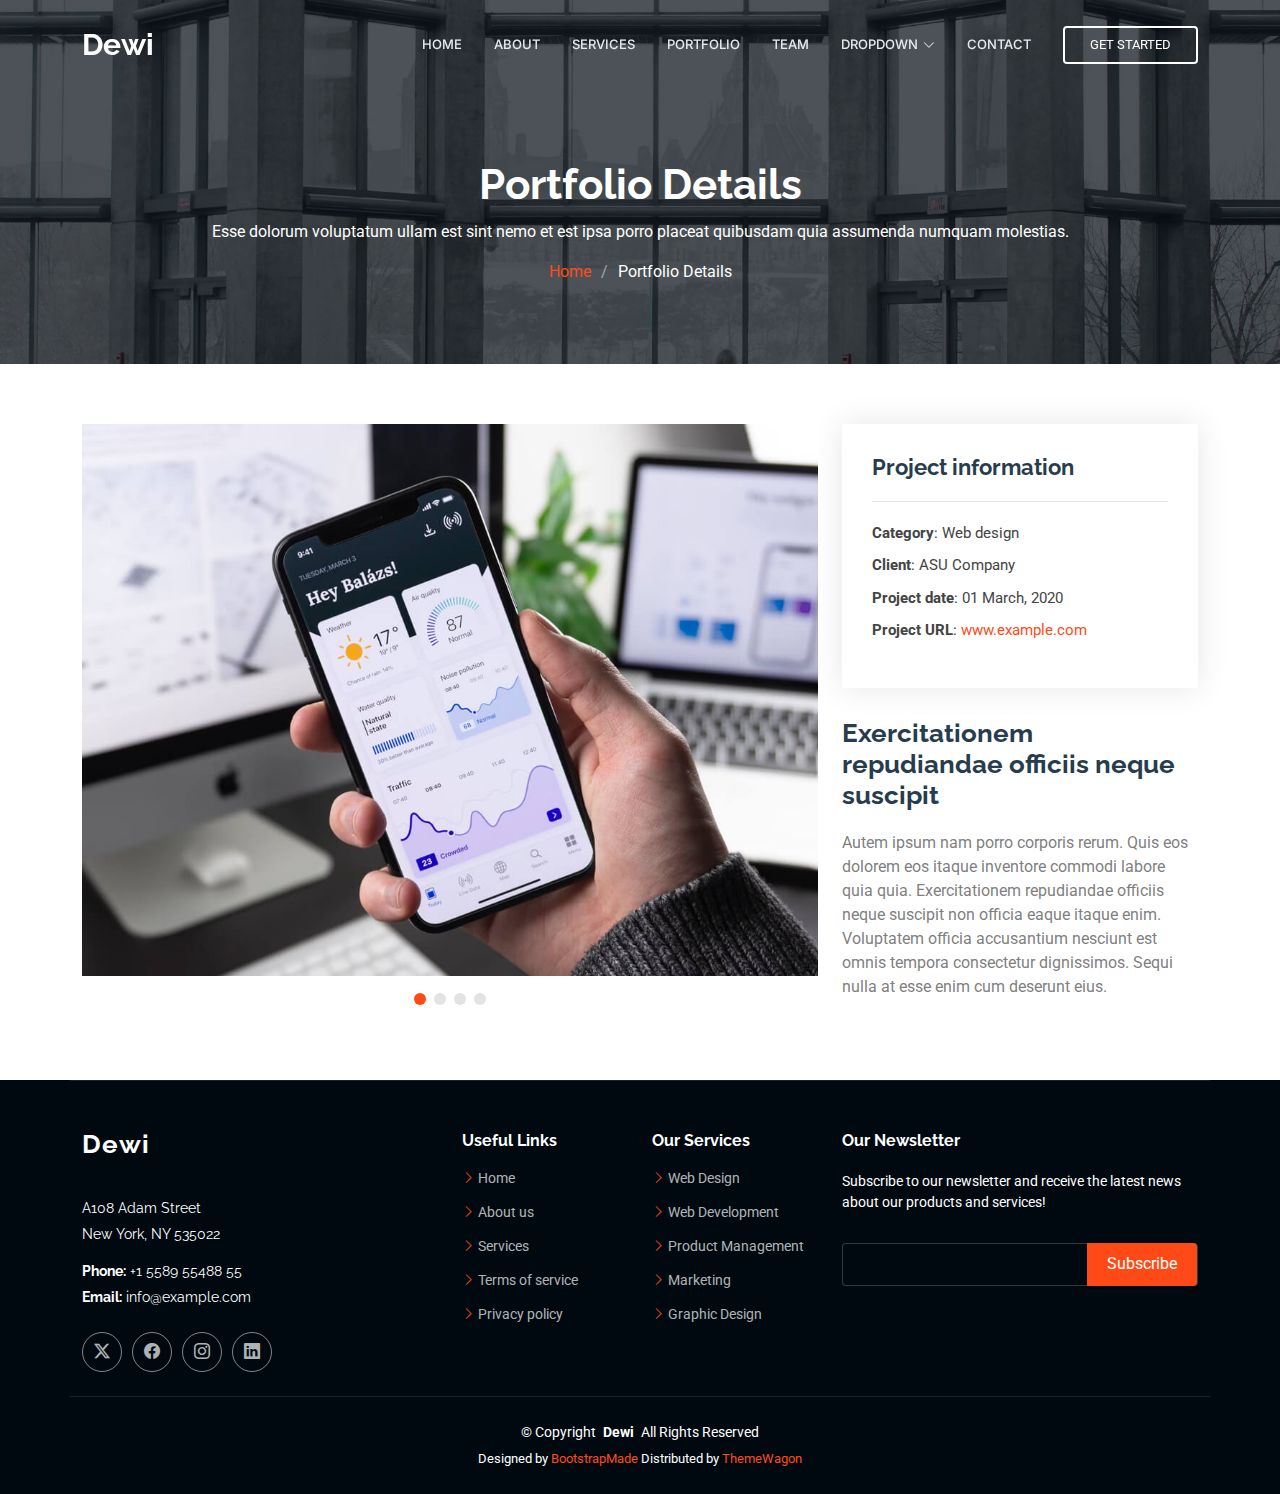
<file: portfolio-details.html>
<!DOCTYPE html>
<html lang="en">

<head>
  <meta charset="utf-8">
  <meta content="width=device-width, initial-scale=1.0" name="viewport">
  <title>Portfolio Details - Dewi Bootstrap Template</title>
  <meta name="description" content="">
  <meta name="keywords" content="">

  <!-- Favicons -->
  <link href="assets/img/favicon.png" rel="icon">
  <link href="assets/img/apple-touch-icon.png" rel="apple-touch-icon">

  <!-- Fonts -->
  <link href="https://fonts.googleapis.com" rel="preconnect">
  <link href="https://fonts.gstatic.com" rel="preconnect" crossorigin>
  <link href="https://fonts.googleapis.com/css2?family=Roboto:ital,wght@0,100;0,300;0,400;0,500;0,700;0,900;1,100;1,300;1,400;1,500;1,700;1,900&family=Raleway:ital,wght@0,100;0,200;0,300;0,400;0,500;0,600;0,700;0,800;0,900;1,100;1,200;1,300;1,400;1,500;1,600;1,700;1,800;1,900&family=Inter:wght@100;200;300;400;500;600;700;800;900&display=swap" rel="stylesheet">

  <!-- Vendor CSS Files -->
  <link href="assets/vendor/bootstrap/css/bootstrap.min.css" rel="stylesheet">
  <link href="assets/vendor/bootstrap-icons/bootstrap-icons.css" rel="stylesheet">
  <link href="assets/vendor/aos/aos.css" rel="stylesheet">
  <link href="assets/vendor/glightbox/css/glightbox.min.css" rel="stylesheet">
  <link href="assets/vendor/swiper/swiper-bundle.min.css" rel="stylesheet">

  <!-- Main CSS File -->
  <link href="assets/css/main.css" rel="stylesheet">

  <!-- =======================================================
  * Template Name: Dewi
  * Template URL: https://bootstrapmade.com/dewi-free-multi-purpose-html-template/
  * Updated: Aug 07 2024 with Bootstrap v5.3.3
  * Author: BootstrapMade.com
  * License: https://bootstrapmade.com/license/
  ======================================================== -->
</head>

<body class="portfolio-details-page">

  <header id="header" class="header d-flex align-items-center fixed-top">
    <div class="container-fluid container-xl position-relative d-flex align-items-center">

      <a href="index.html" class="logo d-flex align-items-center me-auto">
        <!-- Uncomment the line below if you also wish to use an image logo -->
        <!-- <img src="assets/img/logo.png" alt=""> -->
        <h1 class="sitename">Dewi</h1>
      </a>

      <nav id="navmenu" class="navmenu">
        <ul>
          <li><a href="#hero">Home</a></li>
          <li><a href="#about">About</a></li>
          <li><a href="#services">Services</a></li>
          <li><a href="#portfolio">Portfolio</a></li>
          <li><a href="#team">Team</a></li>
          <li class="dropdown"><a href="#"><span>Dropdown</span> <i class="bi bi-chevron-down toggle-dropdown"></i></a>
            <ul>
              <li><a href="#">Dropdown 1</a></li>
              <li class="dropdown"><a href="#"><span>Deep Dropdown</span> <i class="bi bi-chevron-down toggle-dropdown"></i></a>
                <ul>
                  <li><a href="#">Deep Dropdown 1</a></li>
                  <li><a href="#">Deep Dropdown 2</a></li>
                  <li><a href="#">Deep Dropdown 3</a></li>
                  <li><a href="#">Deep Dropdown 4</a></li>
                  <li><a href="#">Deep Dropdown 5</a></li>
                </ul>
              </li>
              <li><a href="#">Dropdown 2</a></li>
              <li><a href="#">Dropdown 3</a></li>
              <li><a href="#">Dropdown 4</a></li>
            </ul>
          </li>
          <li><a href="#contact">Contact</a></li>
        </ul>
        <i class="mobile-nav-toggle d-xl-none bi bi-list"></i>
      </nav>

      <a class="cta-btn" href="index.html#about">Get Started</a>

    </div>
  </header>

  <main class="main">

    <!-- Page Title -->
    <div class="page-title dark-background" data-aos="fade" style="background-image: url(assets/img/page-title-bg.webp);">
      <div class="container position-relative">
        <h1>Portfolio Details</h1>
        <p>Esse dolorum voluptatum ullam est sint nemo et est ipsa porro placeat quibusdam quia assumenda numquam molestias.</p>
        <nav class="breadcrumbs">
          <ol>
            <li><a href="index.html">Home</a></li>
            <li class="current">Portfolio Details</li>
          </ol>
        </nav>
      </div>
    </div><!-- End Page Title -->

    <!-- Portfolio Details Section -->
    <section id="portfolio-details" class="portfolio-details section">

      <div class="container" data-aos="fade-up" data-aos-delay="100">

        <div class="row gy-4">

          <div class="col-lg-8">
            <div class="portfolio-details-slider swiper init-swiper">

              <script type="application/json" class="swiper-config">
                {
                  "loop": true,
                  "speed": 600,
                  "autoplay": {
                    "delay": 5000
                  },
                  "slidesPerView": "auto",
                  "pagination": {
                    "el": ".swiper-pagination",
                    "type": "bullets",
                    "clickable": true
                  }
                }
              </script>

              <div class="swiper-wrapper align-items-center">

                <div class="swiper-slide">
                  <img src="assets/img/portfolio/app-1.jpg" alt="">
                </div>

                <div class="swiper-slide">
                  <img src="assets/img/portfolio/product-1.jpg" alt="">
                </div>

                <div class="swiper-slide">
                  <img src="assets/img/portfolio/branding-1.jpg" alt="">
                </div>

                <div class="swiper-slide">
                  <img src="assets/img/portfolio/books-1.jpg" alt="">
                </div>

              </div>
              <div class="swiper-pagination"></div>
            </div>
          </div>

          <div class="col-lg-4">
            <div class="portfolio-info" data-aos="fade-up" data-aos-delay="200">
              <h3>Project information</h3>
              <ul>
                <li><strong>Category</strong>: Web design</li>
                <li><strong>Client</strong>: ASU Company</li>
                <li><strong>Project date</strong>: 01 March, 2020</li>
                <li><strong>Project URL</strong>: <a href="#">www.example.com</a></li>
              </ul>
            </div>
            <div class="portfolio-description" data-aos="fade-up" data-aos-delay="300">
              <h2>Exercitationem repudiandae officiis neque suscipit</h2>
              <p>
                Autem ipsum nam porro corporis rerum. Quis eos dolorem eos itaque inventore commodi labore quia quia. Exercitationem repudiandae officiis neque suscipit non officia eaque itaque enim. Voluptatem officia accusantium nesciunt est omnis tempora consectetur dignissimos. Sequi nulla at esse enim cum deserunt eius.
              </p>
            </div>
          </div>

        </div>

      </div>

    </section><!-- /Portfolio Details Section -->

  </main>

  <footer id="footer" class="footer dark-background">

    <div class="container footer-top">
      <div class="row gy-4">
        <div class="col-lg-4 col-md-6 footer-about">
          <a href="index.html" class="logo d-flex align-items-center">
            <span class="sitename">Dewi</span>
          </a>
          <div class="footer-contact pt-3">
            <p>A108 Adam Street</p>
            <p>New York, NY 535022</p>
            <p class="mt-3"><strong>Phone:</strong> <span>+1 5589 55488 55</span></p>
            <p><strong>Email:</strong> <span>info@example.com</span></p>
          </div>
          <div class="social-links d-flex mt-4">
            <a href=""><i class="bi bi-twitter-x"></i></a>
            <a href=""><i class="bi bi-facebook"></i></a>
            <a href=""><i class="bi bi-instagram"></i></a>
            <a href=""><i class="bi bi-linkedin"></i></a>
          </div>
        </div>

        <div class="col-lg-2 col-md-3 footer-links">
          <h4>Useful Links</h4>
          <ul>
            <li><i class="bi bi-chevron-right"></i> <a href="#">Home</a></li>
            <li><i class="bi bi-chevron-right"></i> <a href="#">About us</a></li>
            <li><i class="bi bi-chevron-right"></i> <a href="#">Services</a></li>
            <li><i class="bi bi-chevron-right"></i> <a href="#">Terms of service</a></li>
            <li><i class="bi bi-chevron-right"></i> <a href="#">Privacy policy</a></li>
          </ul>
        </div>

        <div class="col-lg-2 col-md-3 footer-links">
          <h4>Our Services</h4>
          <ul>
            <li><i class="bi bi-chevron-right"></i> <a href="#">Web Design</a></li>
            <li><i class="bi bi-chevron-right"></i> <a href="#">Web Development</a></li>
            <li><i class="bi bi-chevron-right"></i> <a href="#">Product Management</a></li>
            <li><i class="bi bi-chevron-right"></i> <a href="#">Marketing</a></li>
            <li><i class="bi bi-chevron-right"></i> <a href="#">Graphic Design</a></li>
          </ul>
        </div>

        <div class="col-lg-4 col-md-12 footer-newsletter">
          <h4>Our Newsletter</h4>
          <p>Subscribe to our newsletter and receive the latest news about our products and services!</p>
          <form action="forms/newsletter.php" method="post" class="php-email-form">
            <div class="newsletter-form"><input type="email" name="email"><input type="submit" value="Subscribe"></div>
            <div class="loading">Loading</div>
            <div class="error-message"></div>
            <div class="sent-message">Your subscription request has been sent. Thank you!</div>
          </form>
        </div>

      </div>
    </div>

    <div class="container copyright text-center mt-4">
      <p>© <span>Copyright</span> <strong class="px-1 sitename">Dewi</strong> <span>All Rights Reserved</span></p>
      <div class="credits">
        <!-- All the links in the footer should remain intact. -->
        <!-- You can delete the links only if you've purchased the pro version. -->
        <!-- Licensing information: https://bootstrapmade.com/license/ -->
        <!-- Purchase the pro version with working PHP/AJAX contact form: [buy-url] -->
        Designed by <a href="https://bootstrapmade.com/">BootstrapMade</a> Distributed by <a href=“https://themewagon.com>ThemeWagon
      </div>
    </div>

  </footer>

  <!-- Scroll Top -->
  <a href="#" id="scroll-top" class="scroll-top d-flex align-items-center justify-content-center"><i class="bi bi-arrow-up-short"></i></a>

  <!-- Preloader -->
  <div id="preloader"></div>

  <!-- Vendor JS Files -->
  <script src="assets/vendor/bootstrap/js/bootstrap.bundle.min.js"></script>
  <script src="assets/vendor/php-email-form/validate.js"></script>
  <script src="assets/vendor/aos/aos.js"></script>
  <script src="assets/vendor/glightbox/js/glightbox.min.js"></script>
  <script src="assets/vendor/purecounter/purecounter_vanilla.js"></script>
  <script src="assets/vendor/swiper/swiper-bundle.min.js"></script>
  <script src="assets/vendor/imagesloaded/imagesloaded.pkgd.min.js"></script>
  <script src="assets/vendor/isotope-layout/isotope.pkgd.min.js"></script>

  <!-- Main JS File -->
  <script src="assets/js/main.js"></script>

</body>

</html>
</file>
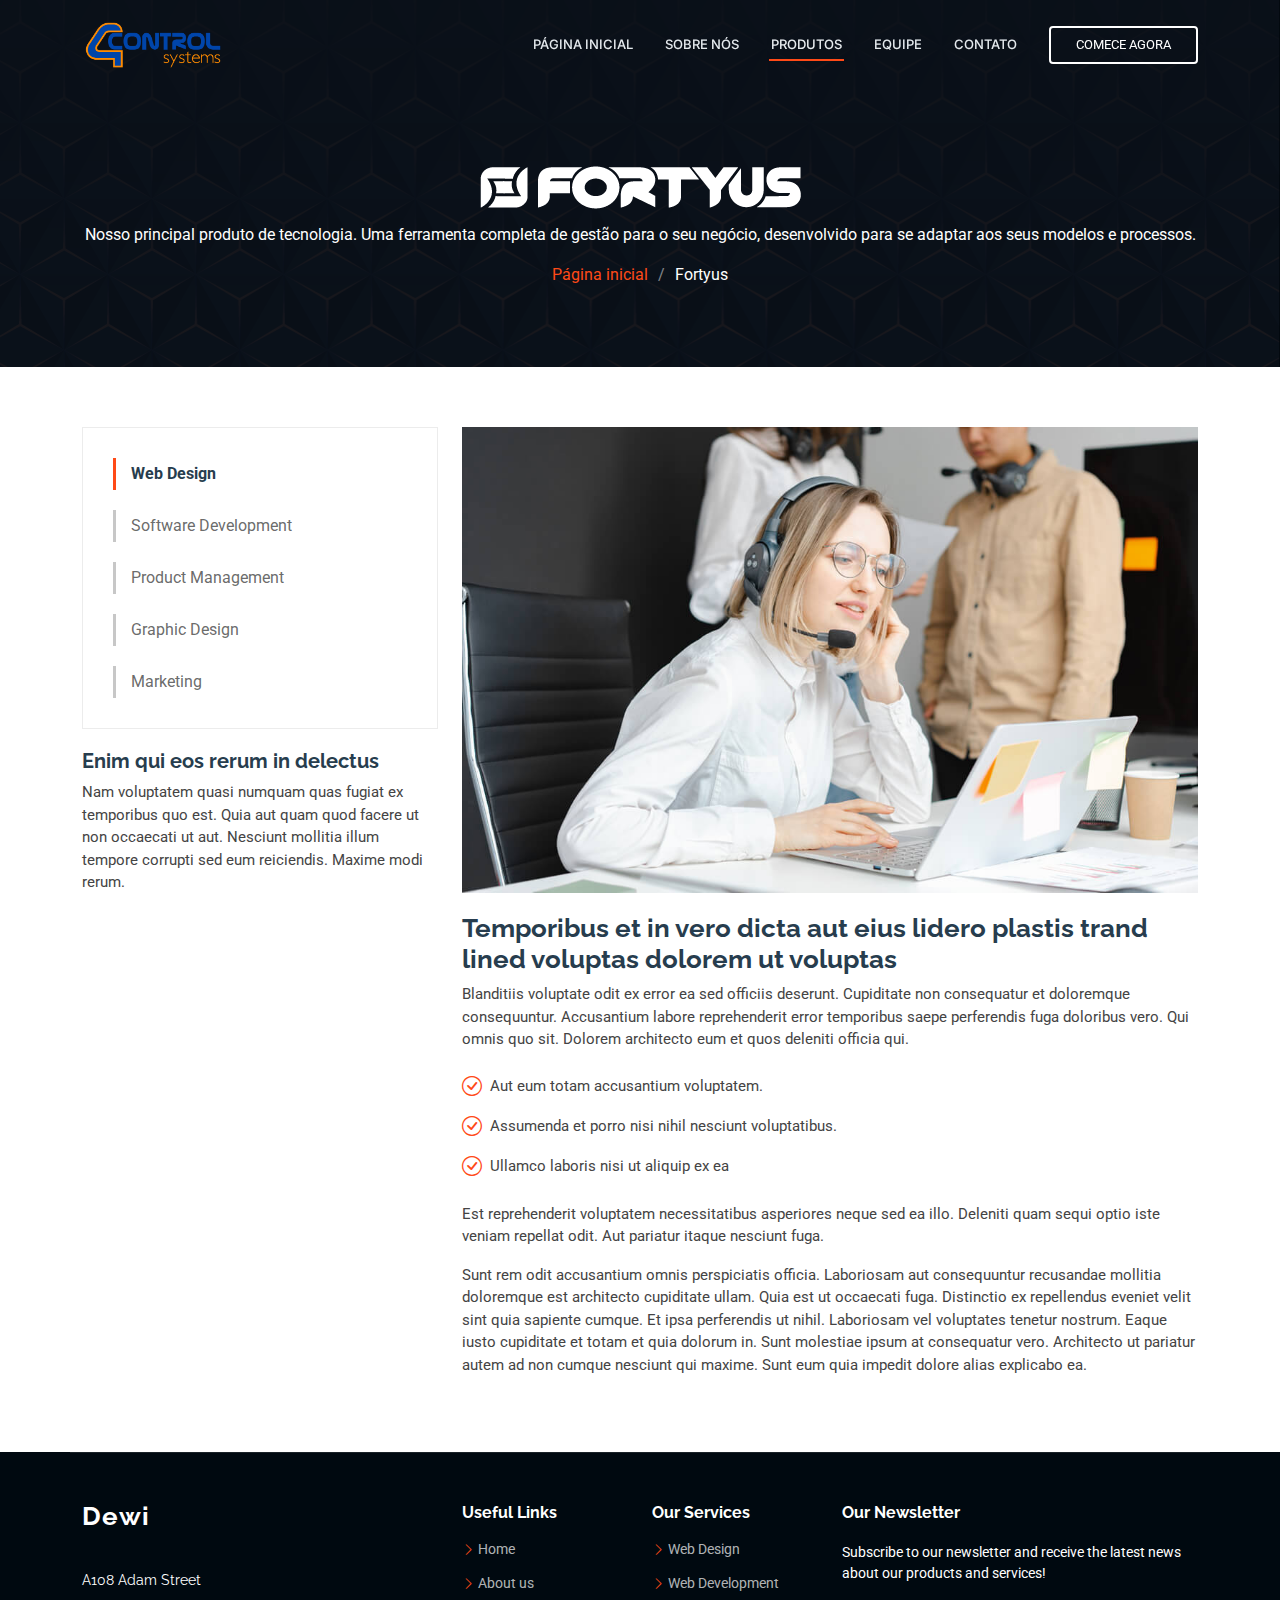
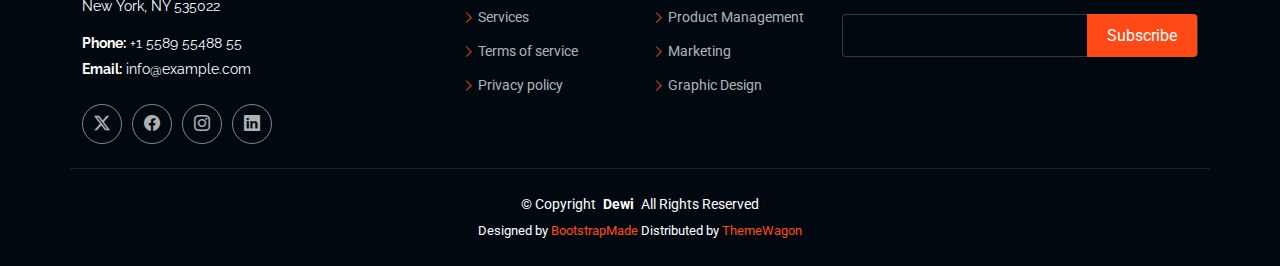
<file: service-details.html>
<!DOCTYPE html>
<html lang="en">

<head>
  <meta charset="utf-8">
  <meta content="width=device-width, initial-scale=1.0" name="viewport">
  <title>Service Details - Dewi Bootstrap Template</title>
  <meta name="description" content="">
  <meta name="keywords" content="">

  <!-- Favicons -->
  <link href="assets/img/favicon.png" rel="icon">
  <link href="assets/img/apple-touch-icon.png" rel="apple-touch-icon">

  <!-- Fonts -->
  <link href="https://fonts.googleapis.com" rel="preconnect">
  <link href="https://fonts.gstatic.com" rel="preconnect" crossorigin>
  <link href="https://fonts.googleapis.com/css2?family=Roboto:ital,wght@0,100;0,300;0,400;0,500;0,700;0,900;1,100;1,300;1,400;1,500;1,700;1,900&family=Raleway:ital,wght@0,100;0,200;0,300;0,400;0,500;0,600;0,700;0,800;0,900;1,100;1,200;1,300;1,400;1,500;1,600;1,700;1,800;1,900&family=Inter:wght@100;200;300;400;500;600;700;800;900&display=swap" rel="stylesheet">

  <!-- Vendor CSS Files -->
  <link href="assets/vendor/bootstrap/css/bootstrap.min.css" rel="stylesheet">
  <link href="assets/vendor/bootstrap-icons/bootstrap-icons.css" rel="stylesheet">
  <link href="assets/vendor/aos/aos.css" rel="stylesheet">
  <link href="assets/vendor/glightbox/css/glightbox.min.css" rel="stylesheet">
  <link href="assets/vendor/swiper/swiper-bundle.min.css" rel="stylesheet">

  <!-- Main CSS File -->
  <link href="assets/css/main.css" rel="stylesheet">

  <!-- =======================================================
  * Template Name: Dewi
  * Template URL: https://bootstrapmade.com/dewi-free-multi-purpose-html-template/
  * Updated: Aug 07 2024 with Bootstrap v5.3.3
  * Author: BootstrapMade.com
  * License: https://bootstrapmade.com/license/
  ======================================================== -->
</head>

<body class="service-details-page">

  <header id="header" class="header d-flex align-items-center fixed-top">
		<div
			class="container-fluid container-xl position-relative d-flex align-items-center">

			<a href="index.html" class="logo d-flex align-items-center me-auto">
				<!-- Uncomment the line below if you also wish to use an image logo -->
				<img src="assets/img/logo/logo-1.png" alt="">
				<!-- <h1 class="sitename">4Control Systems</h1> -->
			</a>

			<nav id="navmenu" class="navmenu">
				<ul>
					<li><a href="index.html#hero">Página inicial</a></li>
					<li><a href="index.html#about">Sobre nós</a></li>
					<li><a href="index.html#services" class="active">Produtos</a></li>
					<li><a href="index.html#team">Equipe</a></li>
					<li><a href="index.html#contact">Contato</a></li>
				</ul>
				<i class="mobile-nav-toggle d-xl-none bi bi-list"></i>
			</nav>

			<a class="cta-btn" href="index.html#services-2">Comece agora</a>

		</div>
	</header>

  <main class="main">

    <!-- Page Title -->
    <div class="page-title dark-background" data-aos="fade" style="background-image: url(assets/img/grafismo-bg.png);">
      <div class="container position-relative">
        <img src="assets/img/logo/logo-fortyus-1.png" alt="">
        <p class="mt-2">Nosso principal produto de tecnologia. Uma
          ferramenta completa de gestão para o seu
          negócio, desenvolvido para se adaptar aos
          seus modelos e processos.</p>
        <nav class="breadcrumbs">
          <ol>
            <li><a href="index.html">Página inicial</a></li>
            <li class="current">Fortyus</li>
          </ol>
        </nav>
      </div>
    </div><!-- End Page Title -->

    <!-- Service Details Section -->
    <section id="service-details" class="service-details section">

      <div class="container">

        <div class="row gy-4">

          <div class="col-lg-4" data-aos="fade-up" data-aos-delay="100">
            <div class="services-list">
              <a href="#" class="active">Web Design</a>
              <a href="#">Software Development</a>
              <a href="#">Product Management</a>
              <a href="#">Graphic Design</a>
              <a href="#">Marketing</a>
            </div>

            <h4>Enim qui eos rerum in delectus</h4>
            <p>Nam voluptatem quasi numquam quas fugiat ex temporibus quo est. Quia aut quam quod facere ut non occaecati ut aut. Nesciunt mollitia illum tempore corrupti sed eum reiciendis. Maxime modi rerum.</p>
          </div>

          <div class="col-lg-8" data-aos="fade-up" data-aos-delay="200">
            <img src="assets/img/services.jpg" alt="" class="img-fluid services-img">
            <h3>Temporibus et in vero dicta aut eius lidero plastis trand lined voluptas dolorem ut voluptas</h3>
            <p>
              Blanditiis voluptate odit ex error ea sed officiis deserunt. Cupiditate non consequatur et doloremque consequuntur. Accusantium labore reprehenderit error temporibus saepe perferendis fuga doloribus vero. Qui omnis quo sit. Dolorem architecto eum et quos deleniti officia qui.
            </p>
            <ul>
              <li><i class="bi bi-check-circle"></i> <span>Aut eum totam accusantium voluptatem.</span></li>
              <li><i class="bi bi-check-circle"></i> <span>Assumenda et porro nisi nihil nesciunt voluptatibus.</span></li>
              <li><i class="bi bi-check-circle"></i> <span>Ullamco laboris nisi ut aliquip ex ea</span></li>
            </ul>
            <p>
              Est reprehenderit voluptatem necessitatibus asperiores neque sed ea illo. Deleniti quam sequi optio iste veniam repellat odit. Aut pariatur itaque nesciunt fuga.
            </p>
            <p>
              Sunt rem odit accusantium omnis perspiciatis officia. Laboriosam aut consequuntur recusandae mollitia doloremque est architecto cupiditate ullam. Quia est ut occaecati fuga. Distinctio ex repellendus eveniet velit sint quia sapiente cumque. Et ipsa perferendis ut nihil. Laboriosam vel voluptates tenetur nostrum. Eaque iusto cupiditate et totam et quia dolorum in. Sunt molestiae ipsum at consequatur vero. Architecto ut pariatur autem ad non cumque nesciunt qui maxime. Sunt eum quia impedit dolore alias explicabo ea.
            </p>
          </div>

        </div>

      </div>

    </section><!-- /Service Details Section -->

  </main>

  <footer id="footer" class="footer dark-background">

    <div class="container footer-top">
      <div class="row gy-4">
        <div class="col-lg-4 col-md-6 footer-about">
          <a href="index.html" class="logo d-flex align-items-center">
            <span class="sitename">Dewi</span>
          </a>
          <div class="footer-contact pt-3">
            <p>A108 Adam Street</p>
            <p>New York, NY 535022</p>
            <p class="mt-3"><strong>Phone:</strong> <span>+1 5589 55488 55</span></p>
            <p><strong>Email:</strong> <span>info@example.com</span></p>
          </div>
          <div class="social-links d-flex mt-4">
            <a href=""><i class="bi bi-twitter-x"></i></a>
            <a href=""><i class="bi bi-facebook"></i></a>
            <a href=""><i class="bi bi-instagram"></i></a>
            <a href=""><i class="bi bi-linkedin"></i></a>
          </div>
        </div>

        <div class="col-lg-2 col-md-3 footer-links">
          <h4>Useful Links</h4>
          <ul>
            <li><i class="bi bi-chevron-right"></i> <a href="#">Home</a></li>
            <li><i class="bi bi-chevron-right"></i> <a href="#">About us</a></li>
            <li><i class="bi bi-chevron-right"></i> <a href="#">Services</a></li>
            <li><i class="bi bi-chevron-right"></i> <a href="#">Terms of service</a></li>
            <li><i class="bi bi-chevron-right"></i> <a href="#">Privacy policy</a></li>
          </ul>
        </div>

        <div class="col-lg-2 col-md-3 footer-links">
          <h4>Our Services</h4>
          <ul>
            <li><i class="bi bi-chevron-right"></i> <a href="#">Web Design</a></li>
            <li><i class="bi bi-chevron-right"></i> <a href="#">Web Development</a></li>
            <li><i class="bi bi-chevron-right"></i> <a href="#">Product Management</a></li>
            <li><i class="bi bi-chevron-right"></i> <a href="#">Marketing</a></li>
            <li><i class="bi bi-chevron-right"></i> <a href="#">Graphic Design</a></li>
          </ul>
        </div>

        <div class="col-lg-4 col-md-12 footer-newsletter">
          <h4>Our Newsletter</h4>
          <p>Subscribe to our newsletter and receive the latest news about our products and services!</p>
          <form action="forms/newsletter.php" method="post" class="php-email-form">
            <div class="newsletter-form"><input type="email" name="email"><input type="submit" value="Subscribe"></div>
            <div class="loading">Loading</div>
            <div class="error-message"></div>
            <div class="sent-message">Your subscription request has been sent. Thank you!</div>
          </form>
        </div>

      </div>
    </div>

    <div class="container copyright text-center mt-4">
      <p>© <span>Copyright</span> <strong class="px-1 sitename">Dewi</strong> <span>All Rights Reserved</span></p>
      <div class="credits">
        <!-- All the links in the footer should remain intact. -->
        <!-- You can delete the links only if you've purchased the pro version. -->
        <!-- Licensing information: https://bootstrapmade.com/license/ -->
        <!-- Purchase the pro version with working PHP/AJAX contact form: [buy-url] -->
        Designed by <a href="https://bootstrapmade.com/">BootstrapMade</a> Distributed by <a href=“https://themewagon.com>ThemeWagon
      </div>
    </div>

  </footer>

  <!-- Scroll Top -->
  <a href="#" id="scroll-top" class="scroll-top d-flex align-items-center justify-content-center"><i class="bi bi-arrow-up-short"></i></a>

  <!-- Preloader -->
  <div id="preloader"></div>

  <!-- Vendor JS Files -->
  <script src="assets/vendor/bootstrap/js/bootstrap.bundle.min.js"></script>
  <script src="assets/vendor/php-email-form/validate.js"></script>
  <script src="assets/vendor/aos/aos.js"></script>
  <script src="assets/vendor/glightbox/js/glightbox.min.js"></script>
  <script src="assets/vendor/purecounter/purecounter_vanilla.js"></script>
  <script src="assets/vendor/swiper/swiper-bundle.min.js"></script>
  <script src="assets/vendor/imagesloaded/imagesloaded.pkgd.min.js"></script>
  <script src="assets/vendor/isotope-layout/isotope.pkgd.min.js"></script>

  <!-- Main JS File -->
  <script src="assets/js/main.js"></script>

</body>

</html>
</file>
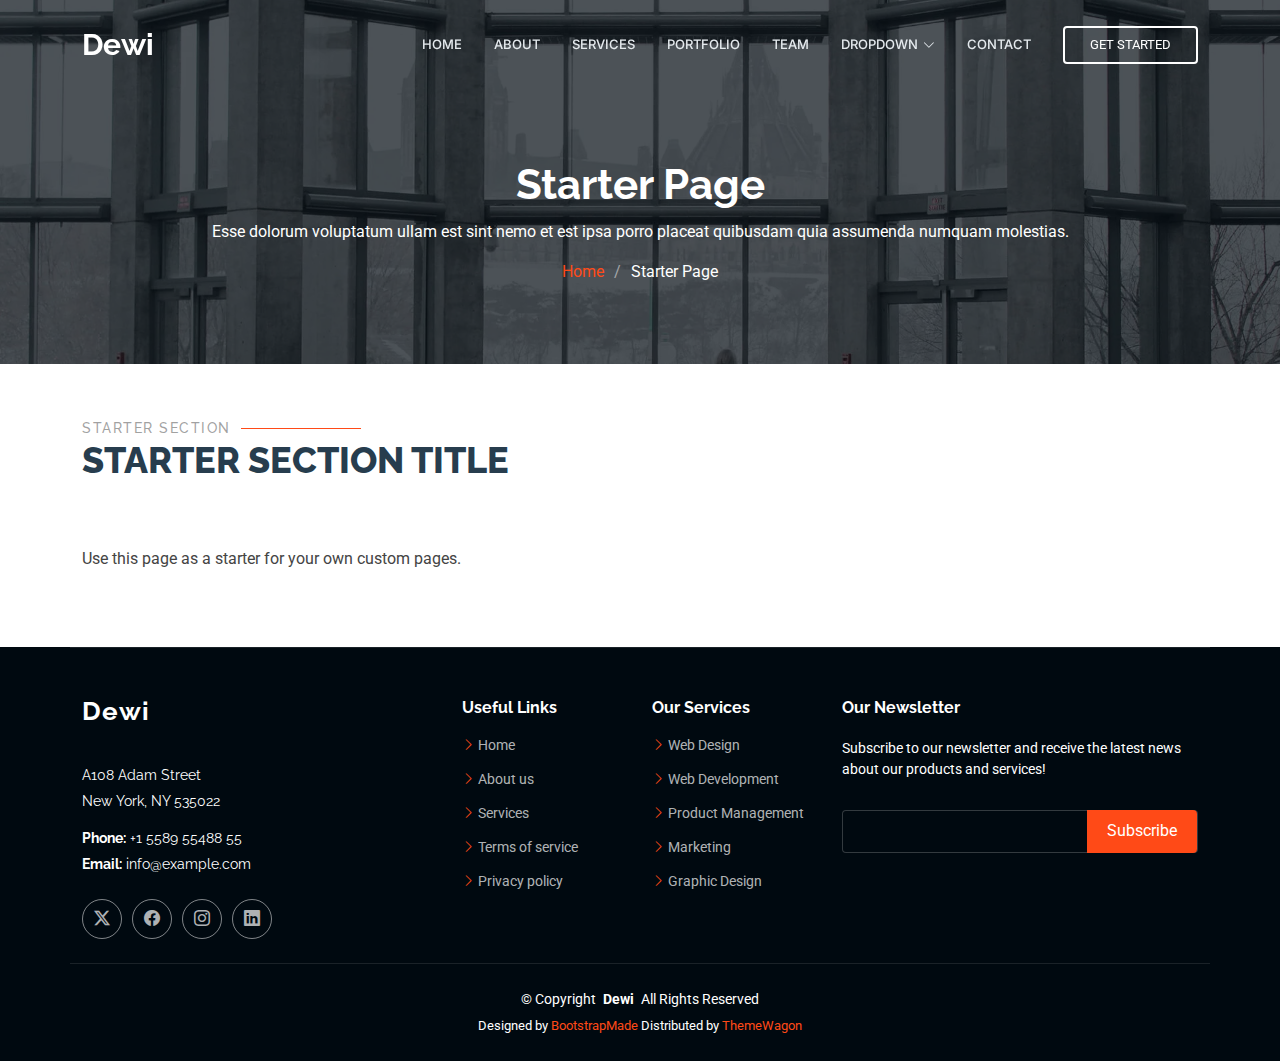
<file: starter-page.html>
<!DOCTYPE html>
<html lang="en">

<head>
  <meta charset="utf-8">
  <meta content="width=device-width, initial-scale=1.0" name="viewport">
  <title>Starter Page - Dewi Bootstrap Template</title>
  <meta name="description" content="">
  <meta name="keywords" content="">

  <!-- Favicons -->
  <link href="assets/img/favicon.png" rel="icon">
  <link href="assets/img/apple-touch-icon.png" rel="apple-touch-icon">

  <!-- Fonts -->
  <link href="https://fonts.googleapis.com" rel="preconnect">
  <link href="https://fonts.gstatic.com" rel="preconnect" crossorigin>
  <link href="https://fonts.googleapis.com/css2?family=Roboto:ital,wght@0,100;0,300;0,400;0,500;0,700;0,900;1,100;1,300;1,400;1,500;1,700;1,900&family=Raleway:ital,wght@0,100;0,200;0,300;0,400;0,500;0,600;0,700;0,800;0,900;1,100;1,200;1,300;1,400;1,500;1,600;1,700;1,800;1,900&family=Inter:wght@100;200;300;400;500;600;700;800;900&display=swap" rel="stylesheet">

  <!-- Vendor CSS Files -->
  <link href="assets/vendor/bootstrap/css/bootstrap.min.css" rel="stylesheet">
  <link href="assets/vendor/bootstrap-icons/bootstrap-icons.css" rel="stylesheet">
  <link href="assets/vendor/aos/aos.css" rel="stylesheet">
  <link href="assets/vendor/glightbox/css/glightbox.min.css" rel="stylesheet">
  <link href="assets/vendor/swiper/swiper-bundle.min.css" rel="stylesheet">

  <!-- Main CSS File -->
  <link href="assets/css/main.css" rel="stylesheet">

  <!-- =======================================================
  * Template Name: Dewi
  * Template URL: https://bootstrapmade.com/dewi-free-multi-purpose-html-template/
  * Updated: Aug 07 2024 with Bootstrap v5.3.3
  * Author: BootstrapMade.com
  * License: https://bootstrapmade.com/license/
  ======================================================== -->
</head>

<body class="starter-page-page">

  <header id="header" class="header d-flex align-items-center fixed-top">
    <div class="container-fluid container-xl position-relative d-flex align-items-center">

      <a href="index.html" class="logo d-flex align-items-center me-auto">
        <!-- Uncomment the line below if you also wish to use an image logo -->
        <!-- <img src="assets/img/logo.png" alt=""> -->
        <h1 class="sitename">Dewi</h1>
      </a>

      <nav id="navmenu" class="navmenu">
        <ul>
          <li><a href="#hero">Home</a></li>
          <li><a href="#about">About</a></li>
          <li><a href="#services">Services</a></li>
          <li><a href="#portfolio">Portfolio</a></li>
          <li><a href="#team">Team</a></li>
          <li class="dropdown"><a href="#"><span>Dropdown</span> <i class="bi bi-chevron-down toggle-dropdown"></i></a>
            <ul>
              <li><a href="#">Dropdown 1</a></li>
              <li class="dropdown"><a href="#"><span>Deep Dropdown</span> <i class="bi bi-chevron-down toggle-dropdown"></i></a>
                <ul>
                  <li><a href="#">Deep Dropdown 1</a></li>
                  <li><a href="#">Deep Dropdown 2</a></li>
                  <li><a href="#">Deep Dropdown 3</a></li>
                  <li><a href="#">Deep Dropdown 4</a></li>
                  <li><a href="#">Deep Dropdown 5</a></li>
                </ul>
              </li>
              <li><a href="#">Dropdown 2</a></li>
              <li><a href="#">Dropdown 3</a></li>
              <li><a href="#">Dropdown 4</a></li>
            </ul>
          </li>
          <li><a href="#contact">Contact</a></li>
        </ul>
        <i class="mobile-nav-toggle d-xl-none bi bi-list"></i>
      </nav>

      <a class="cta-btn" href="index.html#about">Get Started</a>

    </div>
  </header>

  <main class="main">

    <!-- Page Title -->
    <div class="page-title dark-background" data-aos="fade" style="background-image: url(assets/img/page-title-bg.webp);">
      <div class="container position-relative">
        <h1>Starter Page</h1>
        <p>Esse dolorum voluptatum ullam est sint nemo et est ipsa porro placeat quibusdam quia assumenda numquam molestias.</p>
        <nav class="breadcrumbs">
          <ol>
            <li><a href="index.html">Home</a></li>
            <li class="current">Starter Page</li>
          </ol>
        </nav>
      </div>
    </div><!-- End Page Title -->

    <!-- Starter Section Section -->
    <section id="starter-section" class="starter-section section">

      <!-- Section Title -->
      <div class="container section-title" data-aos="fade-up">
        <h2>Starter Section</h2>
        <p>Starter Section Title<br></p>
      </div><!-- End Section Title -->

      <div class="container" data-aos="fade-up">
        <p>Use this page as a starter for your own custom pages.</p>
      </div>

    </section><!-- /Starter Section Section -->

  </main>

  <footer id="footer" class="footer dark-background">

    <div class="container footer-top">
      <div class="row gy-4">
        <div class="col-lg-4 col-md-6 footer-about">
          <a href="index.html" class="logo d-flex align-items-center">
            <span class="sitename">Dewi</span>
          </a>
          <div class="footer-contact pt-3">
            <p>A108 Adam Street</p>
            <p>New York, NY 535022</p>
            <p class="mt-3"><strong>Phone:</strong> <span>+1 5589 55488 55</span></p>
            <p><strong>Email:</strong> <span>info@example.com</span></p>
          </div>
          <div class="social-links d-flex mt-4">
            <a href=""><i class="bi bi-twitter-x"></i></a>
            <a href=""><i class="bi bi-facebook"></i></a>
            <a href=""><i class="bi bi-instagram"></i></a>
            <a href=""><i class="bi bi-linkedin"></i></a>
          </div>
        </div>

        <div class="col-lg-2 col-md-3 footer-links">
          <h4>Useful Links</h4>
          <ul>
            <li><i class="bi bi-chevron-right"></i> <a href="#">Home</a></li>
            <li><i class="bi bi-chevron-right"></i> <a href="#">About us</a></li>
            <li><i class="bi bi-chevron-right"></i> <a href="#">Services</a></li>
            <li><i class="bi bi-chevron-right"></i> <a href="#">Terms of service</a></li>
            <li><i class="bi bi-chevron-right"></i> <a href="#">Privacy policy</a></li>
          </ul>
        </div>

        <div class="col-lg-2 col-md-3 footer-links">
          <h4>Our Services</h4>
          <ul>
            <li><i class="bi bi-chevron-right"></i> <a href="#">Web Design</a></li>
            <li><i class="bi bi-chevron-right"></i> <a href="#">Web Development</a></li>
            <li><i class="bi bi-chevron-right"></i> <a href="#">Product Management</a></li>
            <li><i class="bi bi-chevron-right"></i> <a href="#">Marketing</a></li>
            <li><i class="bi bi-chevron-right"></i> <a href="#">Graphic Design</a></li>
          </ul>
        </div>

        <div class="col-lg-4 col-md-12 footer-newsletter">
          <h4>Our Newsletter</h4>
          <p>Subscribe to our newsletter and receive the latest news about our products and services!</p>
          <form action="forms/newsletter.php" method="post" class="php-email-form">
            <div class="newsletter-form"><input type="email" name="email"><input type="submit" value="Subscribe"></div>
            <div class="loading">Loading</div>
            <div class="error-message"></div>
            <div class="sent-message">Your subscription request has been sent. Thank you!</div>
          </form>
        </div>

      </div>
    </div>

    <div class="container copyright text-center mt-4">
      <p>© <span>Copyright</span> <strong class="px-1 sitename">Dewi</strong> <span>All Rights Reserved</span></p>
      <div class="credits">
        <!-- All the links in the footer should remain intact. -->
        <!-- You can delete the links only if you've purchased the pro version. -->
        <!-- Licensing information: https://bootstrapmade.com/license/ -->
        <!-- Purchase the pro version with working PHP/AJAX contact form: [buy-url] -->
        Designed by <a href="https://bootstrapmade.com/">BootstrapMade</a> Distributed by <a href=“https://themewagon.com>ThemeWagon
      </div>
    </div>

  </footer>

  <!-- Scroll Top -->
  <a href="#" id="scroll-top" class="scroll-top d-flex align-items-center justify-content-center"><i class="bi bi-arrow-up-short"></i></a>

  <!-- Preloader -->
  <div id="preloader"></div>

  <!-- Vendor JS Files -->
  <script src="assets/vendor/bootstrap/js/bootstrap.bundle.min.js"></script>
  <script src="assets/vendor/php-email-form/validate.js"></script>
  <script src="assets/vendor/aos/aos.js"></script>
  <script src="assets/vendor/glightbox/js/glightbox.min.js"></script>
  <script src="assets/vendor/purecounter/purecounter_vanilla.js"></script>
  <script src="assets/vendor/swiper/swiper-bundle.min.js"></script>
  <script src="assets/vendor/imagesloaded/imagesloaded.pkgd.min.js"></script>
  <script src="assets/vendor/isotope-layout/isotope.pkgd.min.js"></script>

  <!-- Main JS File -->
  <script src="assets/js/main.js"></script>

</body>

</html>
</file>
<file: assets/css/main.css>
/**
* Template Name: Dewi
* Template URL: https://bootstrapmade.com/dewi-free-multi-purpose-html-template/
* Updated: Aug 07 2024 with Bootstrap v5.3.3
* Author: BootstrapMade.com
* License: https://bootstrapmade.com/license/
*/

/*--------------------------------------------------------------
# Font & Color Variables
# Help: https://bootstrapmade.com/color-system/
--------------------------------------------------------------*/
/* Fonts */
:root {
  --default-font: "Roboto",  system-ui, -apple-system, "Segoe UI", Roboto, "Helvetica Neue", Arial, "Noto Sans", "Liberation Sans", sans-serif, "Apple Color Emoji", "Segoe UI Emoji", "Segoe UI Symbol", "Noto Color Emoji";
  --heading-font: "Raleway",  sans-serif;
  --nav-font: "Inter",  sans-serif;
}

/* Global Colors - The following color variables are used throughout the website. Updating them here will change the color scheme of the entire website */
:root { 
  --background-color: #ffffff; /* Background color for the entire website, including individual sections */
  --default-color: #444444; /* Default color used for the majority of the text content across the entire website */
  --heading-color: #273d4e; /* Color for headings, subheadings and title throughout the website */
  --accent-color: #ff4a17; /* Accent color that represents your brand on the website. It's used for buttons, links, and other elements that need to stand out */
  --surface-color: #ffffff; /* The surface color is used as a background of boxed elements within sections, such as cards, icon boxes, or other elements that require a visual separation from the global background. */
  --contrast-color: #ffffff; /* Contrast color for text, ensuring readability against backgrounds of accent, heading, or default colors. */
}

/* Nav Menu Colors - The following color variables are used specifically for the navigation menu. They are separate from the global colors to allow for more customization options */
:root {
  --nav-color: #e5eaee;  /* The default color of the main navmenu links */
  --nav-hover-color: #ff4a17; /* Applied to main navmenu links when they are hovered over or active */
  --nav-mobile-background-color: #ffffff; /* Used as the background color for mobile navigation menu */
  --nav-dropdown-background-color: #ffffff; /* Used as the background color for dropdown items that appear when hovering over primary navigation items */
  --nav-dropdown-color: #444444; /* Used for navigation links of the dropdown items in the navigation menu. */
  --nav-dropdown-hover-color: #ff4a17; /* Similar to --nav-hover-color, this color is applied to dropdown navigation links when they are hovered over. */
}

/* Color Presets - These classes override global colors when applied to any section or element, providing reuse of the sam color scheme. */

.light-background {
  --background-color: #f1f4fa;
  --surface-color: #ffffff;
}

.dark-background {
  --background-color: #000910;
  --default-color: #ffffff;
  --heading-color: #ffffff;
  --surface-color: #28323a;
  --contrast-color: #ffffff;
}

/* Smooth scroll */
:root {
  scroll-behavior: smooth;
}

/*--------------------------------------------------------------
# General Styling & Shared Classes
--------------------------------------------------------------*/
body {
  color: var(--default-color);
  background-color: var(--background-color);
  font-family: var(--default-font);
}

a {
  color: var(--accent-color);
  text-decoration: none;
  transition: 0.3s;
}

a:hover {
  color: color-mix(in srgb, var(--accent-color), transparent 25%);
  text-decoration: none;
}

h1,
h2,
h3,
h4,
h5,
h6 {
  color: var(--heading-color);
  font-family: var(--heading-font);
}

/* PHP Email Form Messages
------------------------------*/
.php-email-form .error-message {
  display: none;
  background: #df1529;
  color: #ffffff;
  text-align: left;
  padding: 15px;
  margin-bottom: 24px;
  font-weight: 600;
}

.php-email-form .sent-message {
  display: none;
  color: #ffffff;
  background: #059652;
  text-align: center;
  padding: 15px;
  margin-bottom: 24px;
  font-weight: 600;
}

.php-email-form .loading {
  display: none;
  background: var(--surface-color);
  text-align: center;
  padding: 15px;
  margin-bottom: 24px;
}

.php-email-form .loading:before {
  content: "";
  display: inline-block;
  border-radius: 50%;
  width: 24px;
  height: 24px;
  margin: 0 10px -6px 0;
  border: 3px solid var(--accent-color);
  border-top-color: var(--surface-color);
  animation: php-email-form-loading 1s linear infinite;
}

@keyframes php-email-form-loading {
  0% {
    transform: rotate(0deg);
  }

  100% {
    transform: rotate(360deg);
  }
}

/* Pulsating Play Button
------------------------------*/
.pulsating-play-btn {
  width: 94px;
  height: 94px;
  background: radial-gradient(var(--accent-color) 50%, color-mix(in srgb, var(--accent-color), transparent 75%) 52%);
  border-radius: 50%;
  display: block;
  position: relative;
  overflow: hidden;
}

.pulsating-play-btn:before {
  content: "";
  position: absolute;
  width: 120px;
  height: 120px;
  animation-delay: 0s;
  animation: pulsate-play-btn 2s;
  animation-direction: forwards;
  animation-iteration-count: infinite;
  animation-timing-function: steps;
  opacity: 1;
  border-radius: 50%;
  border: 5px solid color-mix(in srgb, var(--accent-color), transparent 30%);
  top: -15%;
  left: -15%;
  background: rgba(198, 16, 0, 0);
}

.pulsating-play-btn:after {
  content: "";
  position: absolute;
  left: 50%;
  top: 50%;
  transform: translateX(-40%) translateY(-50%);
  width: 0;
  height: 0;
  border-top: 10px solid transparent;
  border-bottom: 10px solid transparent;
  border-left: 15px solid #fff;
  z-index: 100;
  transition: all 400ms cubic-bezier(0.55, 0.055, 0.675, 0.19);
}

.pulsating-play-btn:hover:before {
  content: "";
  position: absolute;
  left: 50%;
  top: 50%;
  transform: translateX(-40%) translateY(-50%);
  width: 0;
  height: 0;
  border: none;
  border-top: 10px solid transparent;
  border-bottom: 10px solid transparent;
  border-left: 15px solid #fff;
  z-index: 200;
  animation: none;
  border-radius: 0;
}

.pulsating-play-btn:hover:after {
  border-left: 15px solid var(--accent-color);
  transform: scale(20);
}

@keyframes pulsate-play-btn {
  0% {
    transform: scale(0.6, 0.6);
    opacity: 1;
  }

  100% {
    transform: scale(1, 1);
    opacity: 0;
  }
}

/*--------------------------------------------------------------
# Global Header
--------------------------------------------------------------*/
.header {
  --background-color: rgba(0, 0, 0, 0);
  --default-color: #ffffff;
  --heading-color: #ffffff;
  color: var(--default-color);
  background-color: var(--background-color);
  padding: 20px 0;
  transition: all 0.5s;
  z-index: 997;
}

.header .logo {
  line-height: 1;
}

.header .logo img {
  position: absolute;
  max-height: 100px;
  margin-right: 8px;
}

.header .logo h1 {
  font-size: 30px;
  margin: 0;
  font-weight: 700;
  color: var(--heading-color);
}

.header .cta-btn,
.header .cta-btn:focus {
  color: var(--contrast-color);
  font-size: 13px;
  padding: 7px 25px;
  margin: 0 0 0 30px;
  border-radius: 4px;
  transition: 0.3s;
  text-transform: uppercase;
  border: 2px solid var(--contrast-color);
}

.header .cta-btn:hover,
.header .cta-btn:focus:hover {
  color: var(--contrast-color);
  background: var(--accent-color);
  border-color: var(--accent-color);
}

@media (max-width: 1200px) {
  .header .logo {
    order: 1;
  }

  .header .cta-btn {
    order: 2;
    margin: 0 15px 0 0;
    padding: 6px 15px;
  }

  .header .navmenu {
    order: 3;
  }
}

.scrolled .header {
  box-shadow: 0px 0 18px rgba(0, 0, 0, 0.1);
}

/* Global Header on Scroll
------------------------------*/
.scrolled .header {
  --background-color: rgba(21, 34, 43, 0.95);
}

/*--------------------------------------------------------------
# Navigation Menu
--------------------------------------------------------------*/
/* Desktop Navigation */
@media (min-width: 1200px) {
  .navmenu {
    padding: 0;
  }

  .navmenu ul {
    margin: 0;
    padding: 0;
    display: flex;
    list-style: none;
    align-items: center;
  }

  .navmenu li {
    position: relative;
  }

  .navmenu>ul>li {
    white-space: nowrap;
    padding: 15px 14px;
  }

  .navmenu>ul>li:last-child {
    padding-right: 0;
  }

  .navmenu a,
  .navmenu a:focus {
    color: var(--nav-color);
    font-size: 13px;
    padding: 0 2px;
    font-family: var(--nav-font);
    font-weight: 500;
    display: flex;
    align-items: center;
    justify-content: space-between;
    white-space: nowrap;
    transition: 0.3s;
    position: relative;
    text-transform: uppercase;
  }

  .navmenu a i,
  .navmenu a:focus i {
    font-size: 12px;
    line-height: 0;
    margin-left: 5px;
    transition: 0.3s;
  }

  .navmenu>ul>li>a:before {
    content: "";
    position: absolute;
    height: 2px;
    bottom: -6px;
    left: 0;
    background-color: var(--nav-hover-color);
    visibility: hidden;
    width: 0px;
    transition: all 0.3s ease-in-out 0s;
  }

  .navmenu a:hover:before,
  .navmenu li:hover>a:before,
  .navmenu .active:before {
    visibility: visible;
    width: 100%;
  }

  .navmenu li:hover>a,
  .navmenu .active,
  .navmenu .active:focus {
    color: color-mix(in srgb, var(--nav-color) 90%, white 15%);
  }

  .navmenu .dropdown ul {
    margin: 0;
    padding: 10px 0;
    background: var(--nav-dropdown-background-color);
    display: block;
    position: absolute;
    visibility: hidden;
    left: 14px;
    top: 130%;
    opacity: 0;
    transition: 0.3s;
    border-radius: 4px;
    z-index: 99;
    box-shadow: 0px 0px 30px rgba(0, 0, 0, 0.1);
  }

  .navmenu .dropdown ul li {
    min-width: 200px;
  }

  .navmenu .dropdown ul a {
    padding: 10px 20px;
    font-size: 15px;
    text-transform: none;
    color: var(--nav-dropdown-color);
  }

  .navmenu .dropdown ul a i {
    font-size: 12px;
  }

  .navmenu .dropdown ul a:hover,
  .navmenu .dropdown ul .active:hover,
  .navmenu .dropdown ul li:hover>a {
    color: var(--nav-dropdown-hover-color);
  }

  .navmenu .dropdown:hover>ul {
    opacity: 1;
    top: 100%;
    visibility: visible;
  }

  .navmenu .dropdown .dropdown ul {
    top: 0;
    left: -90%;
    visibility: hidden;
  }

  .navmenu .dropdown .dropdown:hover>ul {
    opacity: 1;
    top: 0;
    left: -100%;
    visibility: visible;
  }
}

/* Mobile Navigation */
@media (max-width: 1199px) {
  .mobile-nav-toggle {
    color: var(--nav-color);
    font-size: 28px;
    line-height: 0;
    margin-right: 10px;
    cursor: pointer;
    transition: color 0.3s;
  }

  .navmenu {
    padding: 0;
    z-index: 9997;
  }

  .navmenu ul {
    display: none;
    list-style: none;
    position: absolute;
    inset: 60px 20px 20px 20px;
    padding: 10px 0;
    margin: 0;
    border-radius: 6px;
    background-color: var(--nav-mobile-background-color);
    border: 1px solid color-mix(in srgb, var(--default-color), transparent 90%);
    box-shadow: none;
    overflow-y: auto;
    transition: 0.3s;
    z-index: 9998;
  }

  .navmenu a,
  .navmenu a:focus {
    color: var(--nav-dropdown-color);
    padding: 10px 20px;
    font-family: var(--nav-font);
    font-size: 17px;
    font-weight: 500;
    display: flex;
    align-items: center;
    justify-content: space-between;
    white-space: nowrap;
    transition: 0.3s;
  }

  .navmenu a i,
  .navmenu a:focus i {
    font-size: 12px;
    line-height: 0;
    margin-left: 5px;
    width: 30px;
    height: 30px;
    display: flex;
    align-items: center;
    justify-content: center;
    border-radius: 50%;
    transition: 0.3s;
    background-color: color-mix(in srgb, var(--accent-color), transparent 90%);
  }

  .navmenu a i:hover,
  .navmenu a:focus i:hover {
    background-color: var(--accent-color);
    color: var(--contrast-color);
  }

  .navmenu a:hover,
  .navmenu .active,
  .navmenu .active:focus {
    color: var(--nav-dropdown-hover-color);
  }

  .navmenu .active i,
  .navmenu .active:focus i {
    background-color: var(--accent-color);
    color: var(--contrast-color);
    transform: rotate(180deg);
  }

  .navmenu .dropdown ul {
    position: static;
    display: none;
    z-index: 99;
    padding: 10px 0;
    margin: 10px 20px;
    background-color: var(--nav-dropdown-background-color);
    transition: all 0.5s ease-in-out;
  }

  .navmenu .dropdown ul ul {
    background-color: rgba(33, 37, 41, 0.1);
  }

  .navmenu .dropdown>.dropdown-active {
    display: block;
    background-color: rgba(33, 37, 41, 0.03);
  }

  .mobile-nav-active {
    overflow: hidden;
  }

  .mobile-nav-active .mobile-nav-toggle {
    color: #fff;
    position: absolute;
    font-size: 32px;
    top: 15px;
    right: 15px;
    margin-right: 0;
    z-index: 9999;
  }

  .mobile-nav-active .navmenu {
    position: fixed;
    overflow: hidden;
    inset: 0;
    background: rgba(33, 37, 41, 0.8);
    transition: 0.3s;
  }

  .mobile-nav-active .navmenu>ul {
    display: block;
  }
}

/*--------------------------------------------------------------
# Global Footer
--------------------------------------------------------------*/
.footer {
  color: var(--default-color);
  background-color: var(--background-color);
  font-size: 14px;
  position: relative;
}

.footer .footer-top {
  padding-top: 50px;
  border-top: 1px solid color-mix(in srgb, var(--default-color), transparent 90%);
}

.footer .footer-about .logo {
  line-height: 1;
  margin-bottom: 25px;
}

.footer .footer-about .logo img {
  max-height: 100px;
  margin-right: 6px;
}

.footer .footer-about .logo span {
  font-size: 26px;
  font-weight: 700;
  letter-spacing: 1px;
  font-family: var(--heading-font);
  color: var(--heading-color);
}

.footer .footer-about p {
  font-size: 14px;
  font-family: var(--heading-font);
}

.footer .social-links a {
  display: flex;
  align-items: center;
  justify-content: center;
  width: 40px;
  height: 40px;
  border-radius: 50%;
  border: 1px solid color-mix(in srgb, var(--default-color), transparent 50%);
  font-size: 16px;
  color: color-mix(in srgb, var(--default-color), transparent 30%);
  margin-right: 10px;
  transition: 0.3s;
}

.footer .social-links a:hover {
  color: var(--accent-color);
  border-color: var(--accent-color);
}

.footer h4 {
  font-size: 16px;
  font-weight: bold;
  position: relative;
  padding-bottom: 12px;
}

.footer .footer-links {
  margin-bottom: 30px;
}

.footer .footer-links ul {
  list-style: none;
  padding: 0;
  margin: 0;
}

.footer .footer-links ul i {
  padding-right: 3px;
  font-size: 13px;
  line-height: 0;
  color: var(--accent-color);
}

.footer .footer-links ul li {
  padding: 10px 0;
  display: flex;
  align-items: center;
}

.footer .footer-links ul li:first-child {
  padding-top: 0;
}

.footer .footer-links ul a {
  color: color-mix(in srgb, var(--default-color), transparent 30%);
  display: inline-block;
  line-height: 1;
}

.footer .footer-links ul a:hover {
  color: var(--accent-color);
}

.footer .footer-contact p {
  margin-bottom: 5px;
}

.footer .footer-newsletter .newsletter-form {
  margin-top: 30px;
  margin-bottom: 15px;
  padding: 6px 8px;
  position: relative;
  border-radius: 4px;
  border: 1px solid color-mix(in srgb, var(--default-color), transparent 80%);
  display: flex;
  background-color: var(--background-color);
  transition: 0.3s;
}

.footer .footer-newsletter .newsletter-form:focus-within {
  border-color: var(--accent-color);
}

.footer .footer-newsletter .newsletter-form input[type=email] {
  border: 0;
  padding: 4px;
  width: 100%;
  background-color: var(--background-color);
  color: var(--default-color);
}

.footer .footer-newsletter .newsletter-form input[type=email]:focus-visible {
  outline: none;
}

.footer .footer-newsletter .newsletter-form input[type=submit] {
  border: 0;
  font-size: 16px;
  padding: 0 20px;
  margin: -7px -8px -7px 0;
  background: var(--accent-color);
  color: var(--contrast-color);
  transition: 0.3s;
  border-radius: 0 4px 4px 0;
}

.footer .footer-newsletter .newsletter-form input[type=submit]:hover {
  background: color-mix(in srgb, var(--accent-color), transparent 20%);
}

.footer .copyright {
  padding: 25px 0;
  border-top: 1px solid color-mix(in srgb, var(--default-color), transparent 90%);
}

.footer .copyright p {
  margin-bottom: 0;
}

.footer .credits {
  margin-top: 6px;
  font-size: 13px;
}

/*--------------------------------------------------------------
# Preloader
--------------------------------------------------------------*/
#preloader {
  position: fixed;
  inset: 0;
  z-index: 999999;
  overflow: hidden;
  background: var(--background-color);
  transition: all 0.6s ease-out;
}

#preloader:before {
  content: "";
  position: fixed;
  top: calc(50% - 30px);
  left: calc(50% - 30px);
  border: 6px solid #ffffff;
  border-color: var(--accent-color) transparent var(--accent-color) transparent;
  border-radius: 50%;
  width: 60px;
  height: 60px;
  animation: animate-preloader 1.5s linear infinite;
}

@keyframes animate-preloader {
  0% {
    transform: rotate(0deg);
  }

  100% {
    transform: rotate(360deg);
  }
}

/*--------------------------------------------------------------
# Scroll Top Button
--------------------------------------------------------------*/
.scroll-top {
  position: fixed;
  visibility: hidden;
  opacity: 0;
  right: 15px;
  bottom: 15px;
  z-index: 99999;
  background-color: var(--accent-color);
  width: 40px;
  height: 40px;
  border-radius: 4px;
  transition: all 0.4s;
}

.scroll-top i {
  font-size: 24px;
  color: var(--contrast-color);
  line-height: 0;
}

.scroll-top:hover {
  background-color: color-mix(in srgb, var(--accent-color), transparent 20%);
  color: var(--contrast-color);
}

.scroll-top.active {
  visibility: visible;
  opacity: 1;
}

/*--------------------------------------------------------------
# Disable aos animation delay on mobile devices
--------------------------------------------------------------*/
@media screen and (max-width: 768px) {
  [data-aos-delay] {
    transition-delay: 0 !important;
  }
}

/*--------------------------------------------------------------
# Global Page Titles & Breadcrumbs
--------------------------------------------------------------*/
.page-title {
  color: var(--default-color);
  background-color: var(--background-color);
  background-size: cover;
  background-position: center;
  background-repeat: no-repeat;
  padding: 160px 0 80px 0;
  text-align: center;
  position: relative;
}

.page-title:before {
  content: "";
  background: color-mix(in srgb, var(--background-color), transparent 30%);
  position: absolute;
  inset: 0;
}

.page-title h1 {
  font-size: 42px;
  font-weight: 700;
  margin-bottom: 10px;
}

.page-title .breadcrumbs ol {
  display: flex;
  flex-wrap: wrap;
  list-style: none;
  justify-content: center;
  padding: 0;
  margin: 0;
  font-size: 16px;
  font-weight: 400;
}

.page-title .breadcrumbs ol li+li {
  padding-left: 10px;
}

.page-title .breadcrumbs ol li+li::before {
  content: "/";
  display: inline-block;
  padding-right: 10px;
  color: color-mix(in srgb, var(--default-color), transparent 50%);
}

/*--------------------------------------------------------------
# Global Sections
--------------------------------------------------------------*/
section,
.section {
  color: var(--default-color);
  background-color: var(--background-color);
  padding: 60px 0;
  scroll-margin-top: 90px;
  overflow: clip;
}

@media (max-width: 1199px) {

  section,
  .section {
    scroll-margin-top: 76px;
  }
}

/*--------------------------------------------------------------
# Global Section Titles
--------------------------------------------------------------*/
.section-title {
  padding-bottom: 60px;
  position: relative;
}

.section-title h2 {
  font-size: 14px;
  font-weight: 500;
  padding: 0;
  line-height: 1px;
  margin: 0;
  letter-spacing: 1.5px;
  text-transform: uppercase;
  color: color-mix(in srgb, var(--default-color), transparent 50%);
  position: relative;
}

.section-title h2::after {
  content: "";
  width: 120px;
  height: 1px;
  display: inline-block;
  background: var(--accent-color);
  margin: 4px 10px;
}

.section-title p {
  color: var(--heading-color);
  margin: 0;
  font-size: 36px;
  font-weight: 800;
  text-transform: uppercase;
  font-family: var(--heading-font);
}

@media (max-width: 768px) {
  .section-title p {
    font-size: 24px;
  }
}

/*--------------------------------------------------------------
# Hero Section
--------------------------------------------------------------*/
.hero {
  width: 100%;
  min-height: 100vh;
  position: relative;
  padding: 80px 0;
  display: flex;
  align-items: center;
  justify-content: center;
}

.hero img {
  position: absolute;
  inset: 0;
  display: block;
  width: 100%;
  height: 100%;
  object-fit: cover;
  z-index: 1;
}

.hero:before {
  content: "";
  background: color-mix(in srgb, var(--background-color), transparent 30%);
  position: absolute;
  inset: 0;
  z-index: 2;
}

.hero .container {
  position: relative;
  z-index: 3;
}

.hero h2 {
  margin: 0;
  font-size: 48px;
  font-weight: 700;
  text-transform: uppercase;
}

.hero p {
  color: color-mix(in srgb, var(--default-color), transparent 20%);
  margin: 10px 0 0 0;
  font-size: 24px;
}

.hero .btn-get-started {
  background: var(--accent-color);
  color: var(--contrast-color);
  font-weight: 400;
  font-size: 14px;
  letter-spacing: 1px;
  display: inline-block;
  padding: 10px 30px;
  border-radius: 4px;
  transition: 0.3s;
  text-transform: uppercase;
}

.hero .btn-get-started:hover {
  background: color-mix(in srgb, var(--accent-color), transparent 20%);
}

.hero .btn-watch-video {
  font-size: 16px;
  transition: 0.5s;
  margin-left: 25px;
  font-weight: 400;
  color: var(--default-color);
}

.hero .btn-watch-video i {
  color: var(--accent-color);
  font-size: 32px;
  transition: 0.3s;
  line-height: 0;
  margin-right: 8px;
}

.hero .btn-watch-video:hover {
  color: var(--accent-color);
}

.hero .btn-watch-video:hover i {
  color: color-mix(in srgb, var(--accent-color), transparent 20%);
}

@media (max-width: 768px) {
  .hero h2 {
    font-size: 32px;
  }

  .hero p {
    font-size: 18px;
  }
}

/*--------------------------------------------------------------
# About Section
--------------------------------------------------------------*/
.about h3 {
  font-weight: 700;
  font-size: 28px;
  margin-bottom: 20px;
}

.about .fst-italic {
  color: color-mix(in srgb, var(--default-color), var(--contrast-color) 50%);
}

.about .content ul {
  list-style: none;
  padding: 0;
}

.about .content ul li {
  padding: 0 0 10px 30px;
  position: relative;
}

.about .content ul i {
  position: absolute;
  font-size: 20px;
  left: 0;
  top: -3px;
  color: var(--accent-color);
}

.about .content p:last-child {
  margin-bottom: 0;
}

.about .pulsating-play-btn {
  position: absolute;
  left: calc(50% - 47px);
  top: calc(50% - 47px);
}

.about .img-about {
  max-height: 398px;
  height: auto;
  object-fit: cover;
}

/*--------------------------------------------------------------
# Stats Section
--------------------------------------------------------------*/
.stats .stats-item {
  background-color: var(--surface-color);
  box-shadow: 0px 0 30px rgba(0, 0, 0, 0.1);
  padding: 30px;
}

.stats .stats-item i {
  color: var(--accent-color);
  font-size: 42px;
  line-height: 0;
  margin-right: 20px;
}

.stats .stats-item span {
  color: var(--heading-color);
  font-size: 36px;
  display: block;
  font-weight: 600;
}

.stats .stats-item p {
  padding: 0;
  margin: 0;
  font-family: var(--heading-font);
  font-size: 16px;
}

/*--------------------------------------------------------------
# Services Section
--------------------------------------------------------------*/
.services .img {
  max-height: 312px;
  max-width: 415px;
  border-radius: 8px;
  overflow: hidden;
}

.services .img img {
  transition: 0.6s;
}

.services .details {
  background: color-mix(in srgb, var(--surface-color), transparent 5%);
  padding: 50px 30px;
  margin: -100px 30px 0 30px;
  transition: all ease-in-out 0.3s;
  position: relative;
  text-align: center;
  border-radius: 8px;
  box-shadow: 0px 0 25px rgba(0, 0, 0, 0.1);
}

.services .details .icon {
  margin: 0;
  width: 72px;
  height: 72px;
  background: var(--accent-color);
  color: var(--contrast-color);
  border: 6px solid var(--contrast-color);
  border-radius: 50px;
  display: flex;
  align-items: center;
  justify-content: center;
  margin-bottom: 20px;
  font-size: 28px;
  transition: ease-in-out 0.3s;
  position: absolute;
  top: -36px;
  left: calc(50% - 36px);
}

.services .details h3 {
  font-weight: 700;
  margin: 10px 0 15px 0;
  font-size: 22px;
  transition: ease-in-out 0.3s;
}

.services .details p {
  color: color-mix(in srgb, var(--default-color), transparent 10%);
  line-height: 24px;
  font-size: 14px;
  margin-bottom: 0;
}

.services .service-item:hover .details h3 {
  color: var(--accent-color);
}

.services .service-item:hover .details .icon {
  background: var(--surface-color);
  border: 2px solid var(--accent-color);
}

.services .service-item:hover .details .icon i {
  color: var(--accent-color);
}

.services .service-item:hover .img img {
  transform: scale(1.2);
}

/*--------------------------------------------------------------
# Clients Section
--------------------------------------------------------------*/
.clients {
  padding: 20px 0;
}

.clients .client-logo {
  display: flex;
  justify-content: center;
  align-items: center;
  overflow: hidden;
}

.clients .client-logo img {
  padding: 20px 40px;
  max-width: 90%;
  transition: 0.3s;
  opacity: 0.5;
  filter: grayscale(100);
}

.clients .client-logo img:hover {
  filter: none;
  opacity: 1;
}

@media (max-width: 640px) {
  .clients .client-logo img {
    padding: 20px;
  }
}

/*--------------------------------------------------------------
# Features Section
--------------------------------------------------------------*/
.features .nav-tabs {
  border: 0;
}

.features .nav-link {
  background-color: var(--surface-color);
  color: var(--heading-color);
  border: 1px solid color-mix(in srgb, var(--default-color), transparent 85%);
  padding: 15px 20px;
  transition: 0.3s;
  border-radius: 0;
  display: flex;
  align-items: center;
  justify-content: center;
  cursor: pointer;
  height: 100%;
}

.features .nav-link i {
  padding-right: 15px;
  font-size: 48px;
}

.features .nav-link h4 {
  font-size: 18px;
  font-weight: 600;
  margin: 0;
}

.features .nav-link:hover {
  color: var(--accent-color);
  border-color: var(--accent-color);
}

.features .nav-link.active {
  background: var(--accent-color);
  color: var(--contrast-color);
  border-color: var(--accent-color);
}

.features .nav-link.active h4 {
  color: var(--contrast-color);
}

@media (max-width: 768px) {
  .features .nav-link i {
    padding: 0;
    line-height: 1;
    font-size: 36px;
  }
}

@media (max-width: 575px) {
  .features .nav-link {
    padding: 15px;
  }

  .features .nav-link i {
    font-size: 24px;
  }
}

.features .tab-content {
  margin-top: 30px;
}

.features .tab-pane h3 {
  color: var(--heading-color);
  font-weight: 700;
  font-size: 26px;
}

.features .tab-pane ul {
  list-style: none;
  padding: 0;
}

.features .tab-pane ul li {
  padding-bottom: 10px;
}

.features .tab-pane ul i {
  font-size: 20px;
  padding-right: 4px;
  color: var(--accent-color);
}

.features .tab-pane p:last-child {
  margin-bottom: 0;
}

/*--------------------------------------------------------------
# Services 2 Section
--------------------------------------------------------------*/
.services-2 .service-item {
  background-color: var(--surface-color);
  padding: 30px;
  border: 1px solid color-mix(in srgb, var(--default-color), transparent 85%);
  transition: 0.3s;
}

.services-2 .service-item .icon {
  font-size: 36px;
  line-height: 0;
  margin-right: 30px;
  color: var(--accent-color);
}

.services-2 .service-item .title {
  font-weight: 700;
  margin-bottom: 15px;
  font-size: 20px;
}

.services-2 .service-item .title a {
  color: var(--heading-color);
}

.services-2 .service-item .description {
  line-height: 24px;
  font-size: 14px;
  margin: 0;
}

.services-2 .service-item:hover {
  border-color: var(--accent-color);
}

.services-2 .service-item:hover .title a {
  color: var(--accent-color);
}

/*--------------------------------------------------------------
# Testimonials Section
--------------------------------------------------------------*/
.testimonials {
  padding: 80px 0;
  position: relative;
}

.testimonials:before {
  content: "";
  background: color-mix(in srgb, var(--background-color), transparent 30%);
  position: absolute;
  inset: 0;
  z-index: 2;
}

.testimonials .testimonials-bg {
  position: absolute;
  inset: 0;
  display: block;
  width: 100%;
  height: 100%;
  object-fit: cover;
  z-index: 1;
}

.testimonials .container {
  position: relative;
  z-index: 3;
}

.testimonials .testimonials-carousel,
.testimonials .testimonials-slider {
  overflow: hidden;
}

.testimonials .testimonial-item {
  text-align: center;
}

.testimonials .testimonial-item .testimonial-img {
  width: 100px;
  border-radius: 50%;
  border: 6px solid color-mix(in srgb, var(--default-color), transparent 85%);
  margin: 0 auto;
}

.testimonials .testimonial-item h3 {
  font-size: 20px;
  font-weight: bold;
  margin: 10px 0 5px 0;
}

.testimonials .testimonial-item h4 {
  font-size: 14px;
  margin: 0 0 15px 0;
  color: color-mix(in srgb, var(--default-color), transparent 40%);
}

.testimonials .testimonial-item .stars {
  margin-bottom: 15px;
}

.testimonials .testimonial-item .stars i {
  color: #ffc107;
  margin: 0 1px;
}

.testimonials .testimonial-item .quote-icon-left,
.testimonials .testimonial-item .quote-icon-right {
  color: color-mix(in srgb, var(--default-color), transparent 40%);
  font-size: 26px;
  line-height: 0;
}

.testimonials .testimonial-item .quote-icon-left {
  display: inline-block;
  left: -5px;
  position: relative;
}

.testimonials .testimonial-item .quote-icon-right {
  display: inline-block;
  right: -5px;
  position: relative;
  top: 10px;
  transform: scale(-1, -1);
}

.testimonials .testimonial-item p {
  font-style: italic;
  margin: 0 auto 15px auto;
}

.testimonials .swiper-wrapper {
  height: auto;
}

.testimonials .swiper-pagination {
  margin-top: 20px;
  position: relative;
}

.testimonials .swiper-pagination .swiper-pagination-bullet {
  width: 12px;
  height: 12px;
  background-color: color-mix(in srgb, var(--default-color), transparent 50%);
  opacity: 0.5;
}

.testimonials .swiper-pagination .swiper-pagination-bullet-active {
  background-color: var(--default-color);
  opacity: 1;
}

@media (min-width: 992px) {
  .testimonials .testimonial-item p {
    width: 80%;
  }
}

/*--------------------------------------------------------------
# Portfolio Section
--------------------------------------------------------------*/
.portfolio .portfolio-filters {
  padding: 0;
  margin: 0 auto 20px auto;
  list-style: none;
  text-align: center;
}

.portfolio .portfolio-filters li {
  cursor: pointer;
  display: inline-block;
  padding: 0;
  font-size: 18px;
  font-weight: 500;
  margin: 0 10px;
  line-height: 1;
  margin-bottom: 5px;
  transition: all 0.3s ease-in-out;
}

.portfolio .portfolio-filters li:hover,
.portfolio .portfolio-filters li.filter-active {
  color: var(--accent-color);
}

.portfolio .portfolio-filters li:first-child {
  margin-left: 0;
}

.portfolio .portfolio-filters li:last-child {
  margin-right: 0;
}

@media (max-width: 575px) {
  .portfolio .portfolio-filters li {
    font-size: 14px;
    margin: 0 5px;
  }
}

.portfolio .portfolio-content {
  position: relative;
  overflow: hidden;
}

.portfolio .portfolio-content img {
  transition: 0.3s;
}

.portfolio .portfolio-content .portfolio-info {
  opacity: 0;
  position: absolute;
  inset: 0;
  z-index: 3;
  transition: all ease-in-out 0.3s;
  background: rgba(0, 0, 0, 0.6);
  padding: 15px;
}

.portfolio .portfolio-content .portfolio-info h4 {
  font-size: 14px;
  padding: 5px 10px;
  font-weight: 400;
  color: #ffffff;
  display: inline-block;
  background-color: var(--accent-color);
}

.portfolio .portfolio-content .portfolio-info p {
  position: absolute;
  bottom: 10px;
  text-align: center;
  display: inline-block;
  left: 0;
  right: 0;
  font-size: 16px;
  font-weight: 600;
  color: rgba(255, 255, 255, 0.8);
}

.portfolio .portfolio-content .portfolio-info .preview-link,
.portfolio .portfolio-content .portfolio-info .details-link {
  position: absolute;
  left: calc(50% - 40px);
  font-size: 26px;
  top: calc(50% - 14px);
  color: #fff;
  transition: 0.3s;
  line-height: 1.2;
}

.portfolio .portfolio-content .portfolio-info .preview-link:hover,
.portfolio .portfolio-content .portfolio-info .details-link:hover {
  color: var(--accent-color);
}

.portfolio .portfolio-content .portfolio-info .details-link {
  left: 50%;
  font-size: 34px;
  line-height: 0;
}

.portfolio .portfolio-content:hover .portfolio-info {
  opacity: 1;
}

.portfolio .portfolio-content:hover img {
  transform: scale(1.1);
}

/*--------------------------------------------------------------
# Team Section
--------------------------------------------------------------*/
.team .member {
  position: relative;
}

.team .member .pic {
  overflow: hidden;
  margin-bottom: 50px;
}

.team .member .member-info {
  background-color: var(--surface-color);
  color: color-mix(in srgb, var(--default-color), transparent 20%);
  box-shadow: 0px 2px 15px rgba(0, 0, 0, 0.1);
  position: absolute;
  bottom: -50px;
  left: 20px;
  right: 20px;
  padding: 20px 15px;
  overflow: hidden;
  transition: 0.5s;
}

.team .member h4 {
  font-weight: 700;
  margin-bottom: 10px;
  font-size: 16px;
  position: relative;
  padding-bottom: 10px;
}

.team .member h4::after {
  content: "";
  position: absolute;
  display: block;
  width: 50px;
  height: 1px;
  background: color-mix(in srgb, var(--default-color), transparent 60%);
  bottom: 0;
  left: 0;
}

.team .member span {
  font-style: italic;
  display: block;
  font-size: 13px;
}

.team .member .social {
  position: absolute;
  right: 15px;
  bottom: 15px;
}

.team .member .social a {
  transition: color 0.3s;
  color: color-mix(in srgb, var(--default-color), transparent 70%);
}

.team .member .social a:hover {
  color: var(--accent-color);
}

.team .member .social i {
  font-size: 16px;
  margin: 0 2px;
}

/*--------------------------------------------------------------
# Contact Section
--------------------------------------------------------------*/
.contact .info-item {
  background-color: var(--surface-color);
  box-shadow: 0px 0px 20px rgba(0, 0, 0, 0.1);
  padding: 24px 0 30px 0;
}

.contact .info-item i {
  font-size: 20px;
  color: var(--accent-color);
  width: 56px;
  height: 56px;
  font-size: 24px;
  display: flex;
  justify-content: center;
  align-items: center;
  border-radius: 4px;
  transition: all 0.3s ease-in-out;
  border-radius: 50%;
  border: 2px dotted color-mix(in srgb, var(--accent-color), transparent 40%);
}

.contact .info-item h3 {
  font-size: 20px;
  color: color-mix(in srgb, var(--default-color), transparent 20%);
  font-size: 18px;
  font-weight: 700;
  margin: 10px 0;
}

.contact .info-item p {
  padding: 0;
  margin-bottom: 0;
  font-size: 14px;
}

.contact .php-email-form {
  background-color: var(--surface-color);
  box-shadow: 0px 0px 20px rgba(0, 0, 0, 0.1);
  height: 100%;
  padding: 30px;
}

@media (max-width: 575px) {
  .contact .php-email-form {
    padding: 20px;
  }
}

.contact .php-email-form input[type=text],
.contact .php-email-form input[type=email],
.contact .php-email-form textarea {
  font-size: 14px;
  padding: 10px 15px;
  box-shadow: none;
  border-radius: 0;
  color: var(--default-color);
  background-color: var(--surface-color);
  border-color: color-mix(in srgb, var(--default-color), transparent 80%);
}

.contact .php-email-form input[type=text]:focus,
.contact .php-email-form input[type=email]:focus,
.contact .php-email-form textarea:focus {
  border-color: var(--accent-color);
}

.contact .php-email-form input[type=text]::placeholder,
.contact .php-email-form input[type=email]::placeholder,
.contact .php-email-form textarea::placeholder {
  color: color-mix(in srgb, var(--default-color), transparent 70%);
}

.contact .php-email-form button[type=submit] {
  color: var(--contrast-color);
  background: var(--accent-color);
  border: 0;
  padding: 10px 30px;
  transition: 0.4s;
  border-radius: 50px;
}

.contact .php-email-form button[type=submit]:hover {
  background: color-mix(in srgb, var(--accent-color), transparent 20%);
}

/*--------------------------------------------------------------
# Portfolio Details Section
--------------------------------------------------------------*/
.portfolio-details .portfolio-details-slider img {
  width: 100%;
}

.portfolio-details .portfolio-details-slider .swiper-pagination {
  margin-top: 20px;
  position: relative;
}

.portfolio-details .portfolio-details-slider .swiper-pagination .swiper-pagination-bullet {
  width: 12px;
  height: 12px;
  background-color: color-mix(in srgb, var(--default-color), transparent 85%);
  opacity: 1;
}

.portfolio-details .portfolio-details-slider .swiper-pagination .swiper-pagination-bullet-active {
  background-color: var(--accent-color);
}

.portfolio-details .portfolio-info {
  background-color: var(--surface-color);
  padding: 30px;
  box-shadow: 0px 0 30px rgba(0, 0, 0, 0.1);
}

.portfolio-details .portfolio-info h3 {
  font-size: 22px;
  font-weight: 700;
  margin-bottom: 20px;
  padding-bottom: 20px;
  border-bottom: 1px solid color-mix(in srgb, var(--default-color), transparent 85%);
}

.portfolio-details .portfolio-info ul {
  list-style: none;
  padding: 0;
  font-size: 15px;
}

.portfolio-details .portfolio-info ul li+li {
  margin-top: 10px;
}

.portfolio-details .portfolio-description {
  padding-top: 30px;
}

.portfolio-details .portfolio-description h2 {
  font-size: 26px;
  font-weight: 700;
  margin-bottom: 20px;
}

.portfolio-details .portfolio-description p {
  padding: 0;
  color: color-mix(in srgb, var(--default-color), transparent 30%);
}

/*--------------------------------------------------------------
# Service Details Section
--------------------------------------------------------------*/
.service-details .services-list {
  background-color: var(--surface-color);
  padding: 10px 30px;
  border: 1px solid color-mix(in srgb, var(--default-color), transparent 90%);
  margin-bottom: 20px;
}

.service-details .services-list a {
  display: block;
  line-height: 1;
  padding: 8px 0 8px 15px;
  border-left: 3px solid color-mix(in srgb, var(--default-color), transparent 70%);
  margin: 20px 0;
  color: color-mix(in srgb, var(--default-color), transparent 20%);
  transition: 0.3s;
}

.service-details .services-list a.active {
  color: var(--heading-color);
  font-weight: 700;
  border-color: var(--accent-color);
}

.service-details .services-list a:hover {
  border-color: var(--accent-color);
}

.service-details .services-img {
  margin-bottom: 20px;
}

.service-details h3 {
  font-size: 26px;
  font-weight: 700;
}

.service-details h4 {
  font-size: 20px;
  font-weight: 700;
}

.service-details p {
  font-size: 15px;
}

.service-details ul {
  list-style: none;
  padding: 0;
  font-size: 15px;
}

.service-details ul li {
  padding: 5px 0;
  display: flex;
  align-items: center;
}

.service-details ul i {
  font-size: 20px;
  margin-right: 8px;
  color: var(--accent-color);
}

/*--------------------------------------------------------------
# Starter Section Section
--------------------------------------------------------------*/
.starter-section {
  /* Add your styles here */
}
</file>
